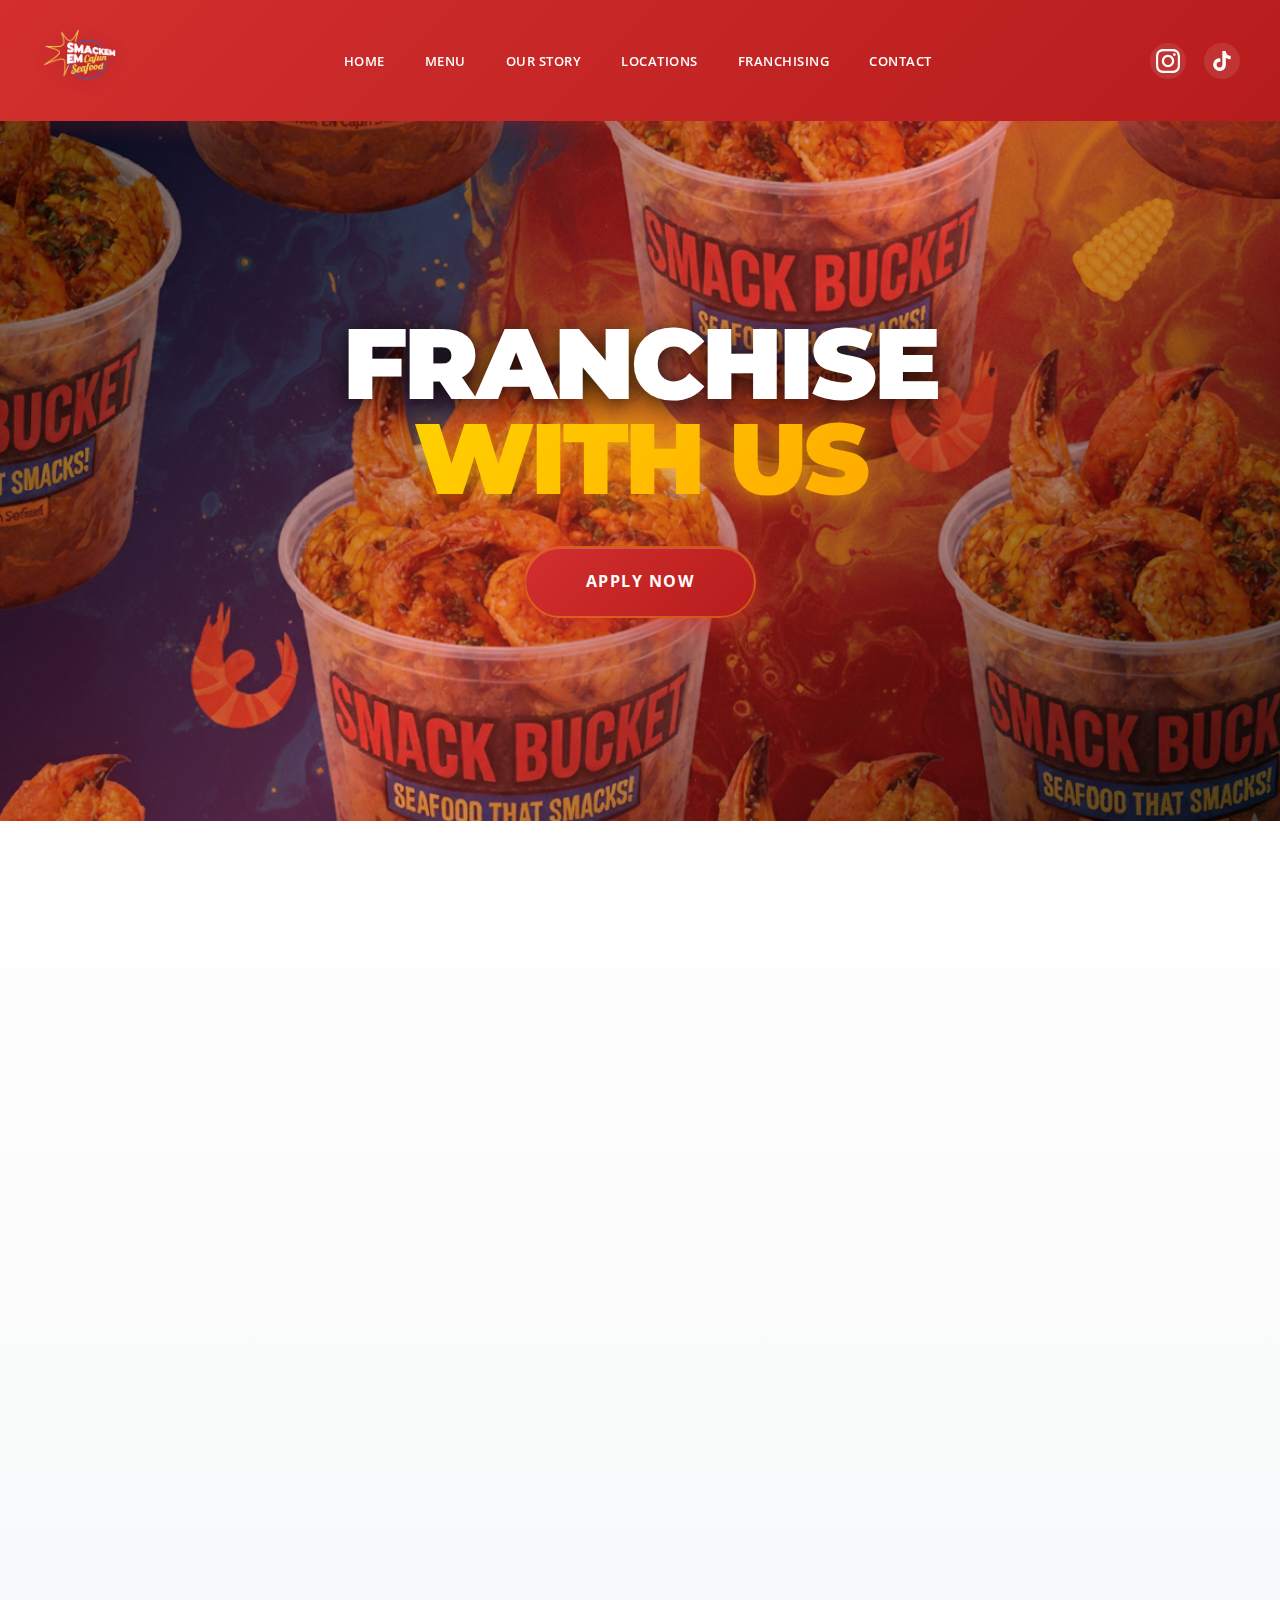
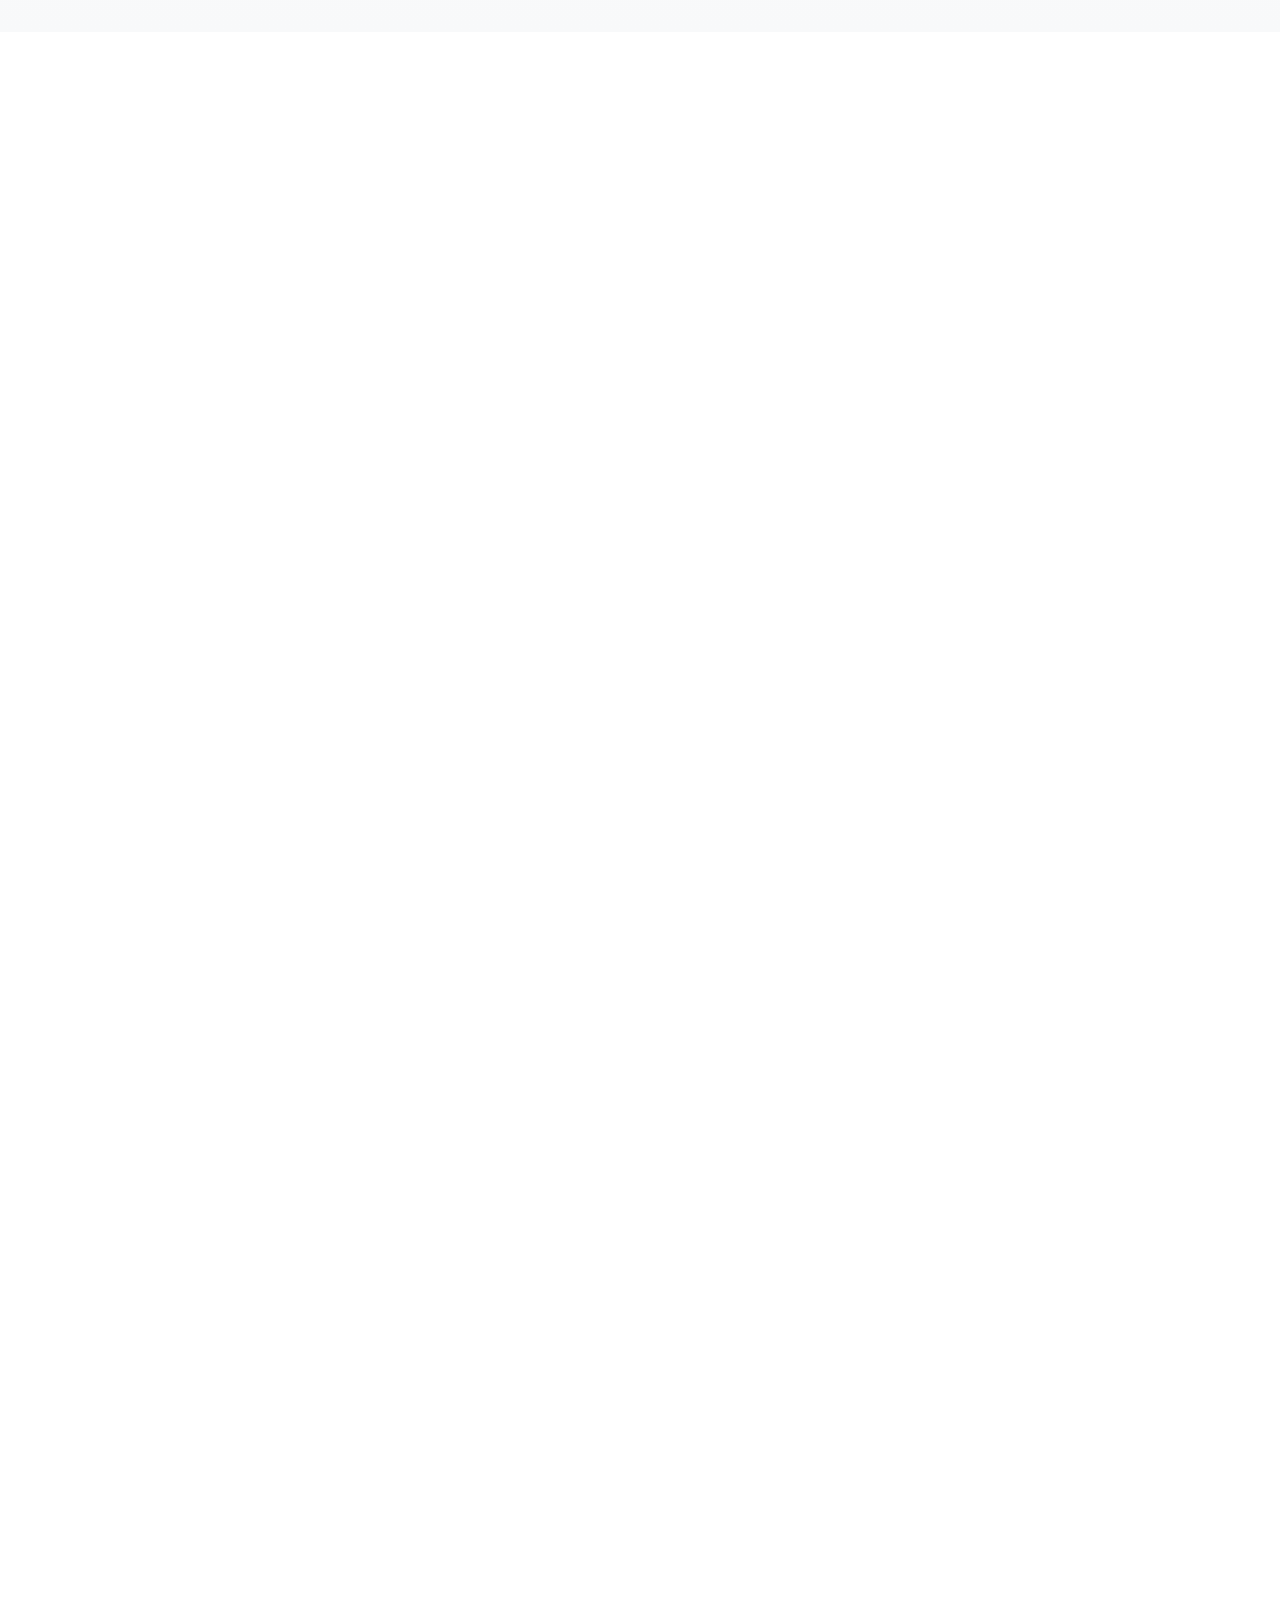
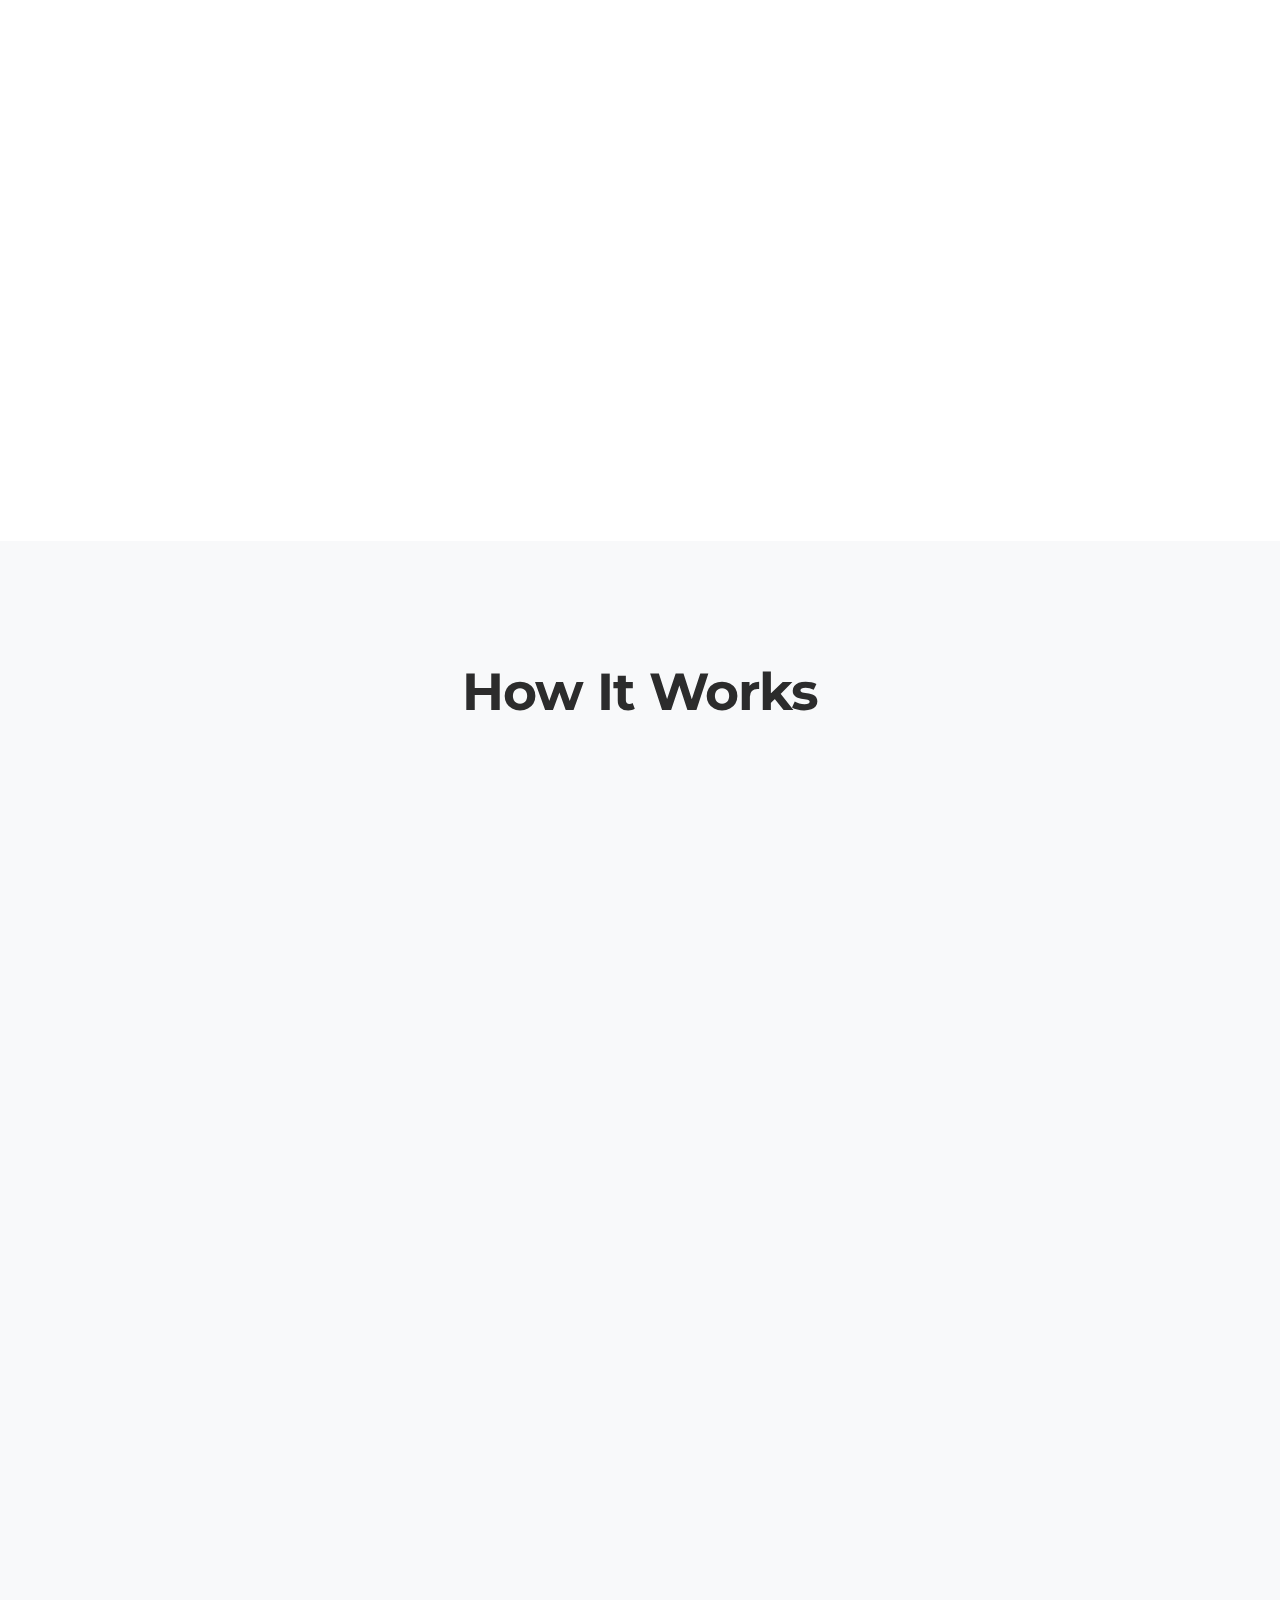
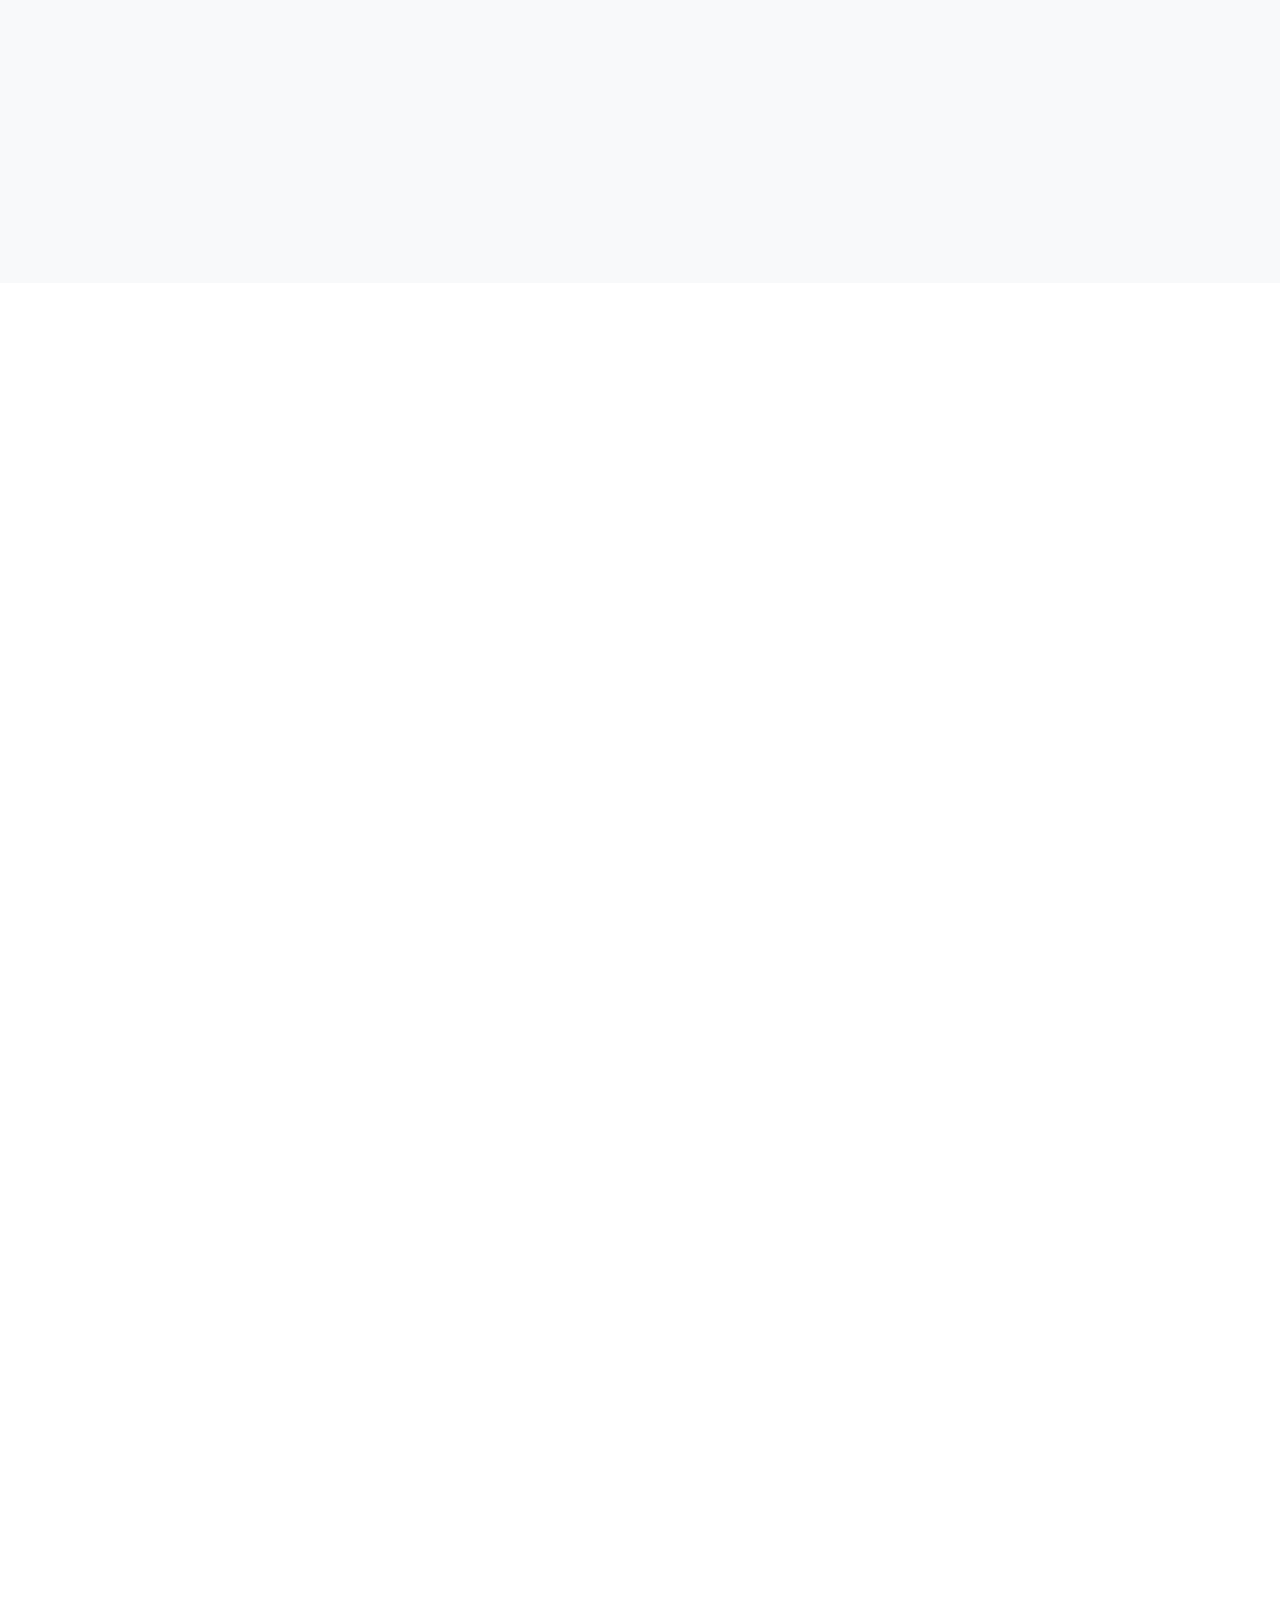
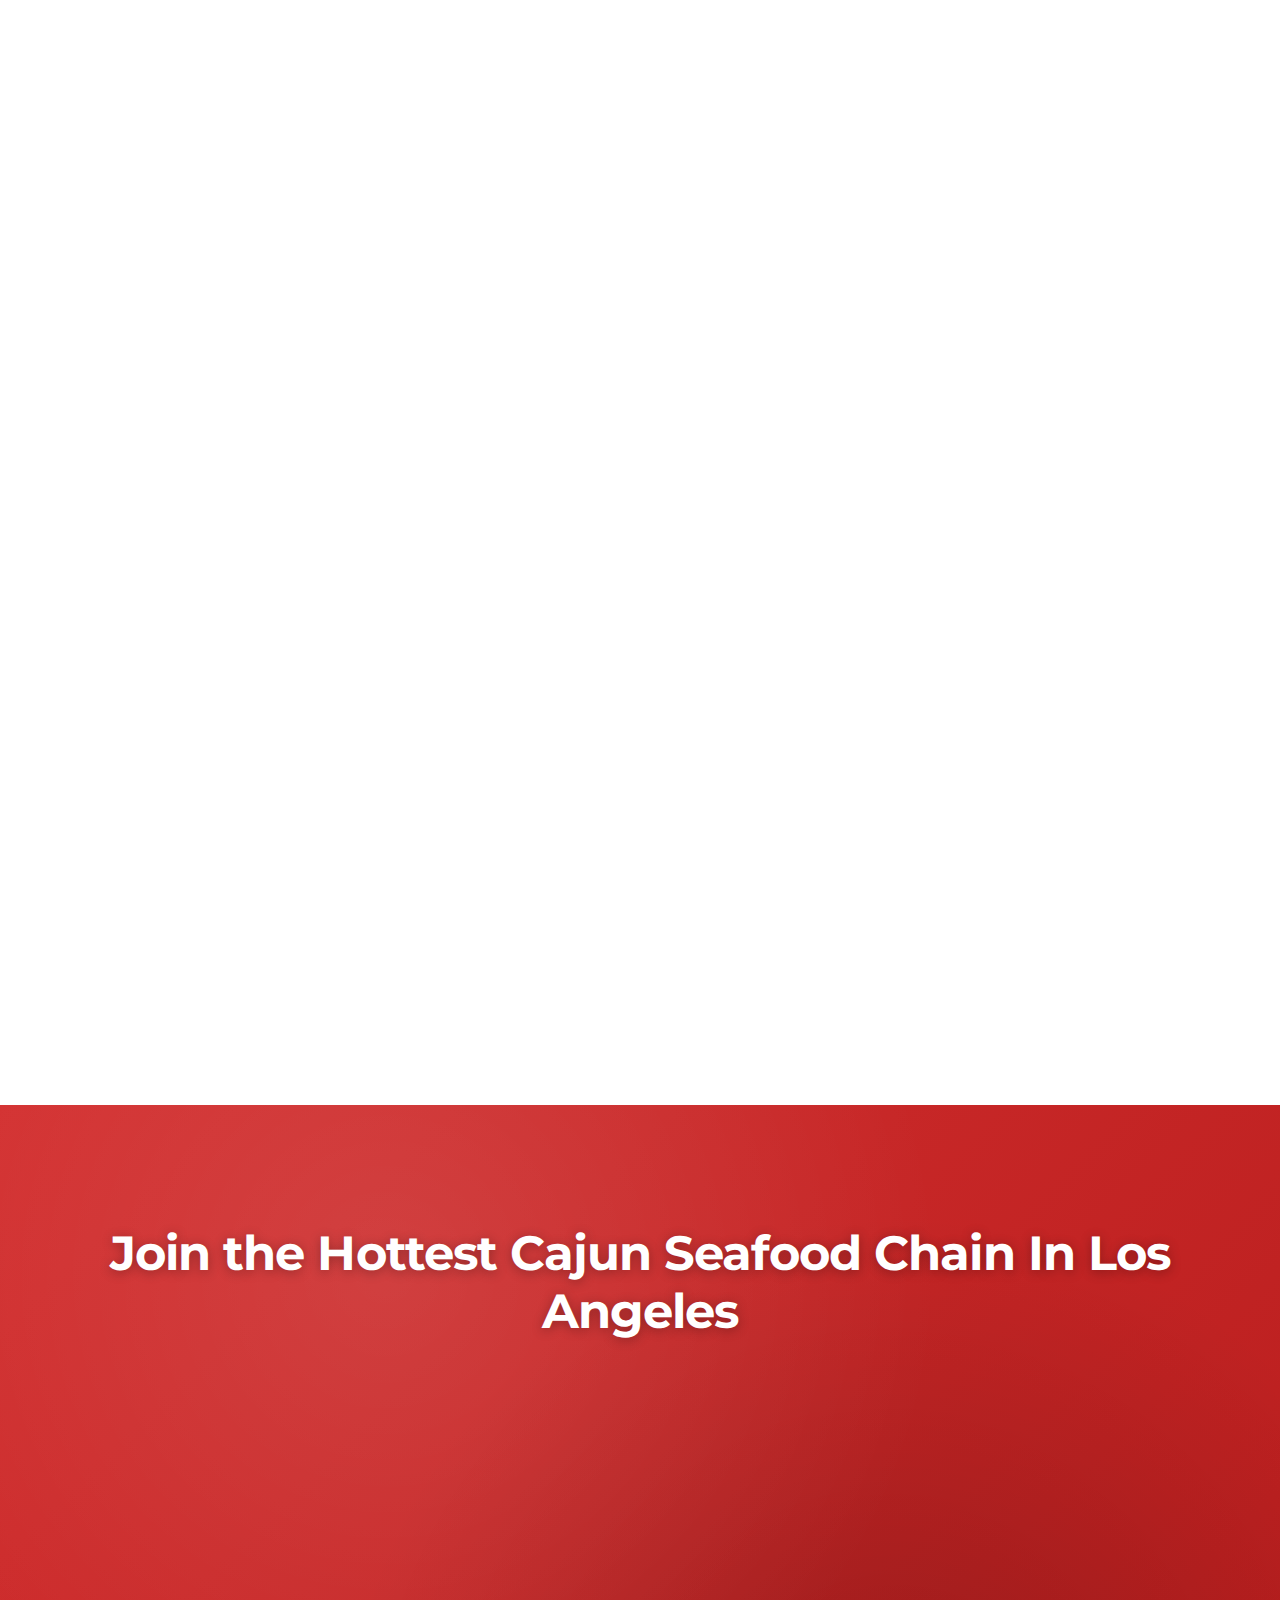
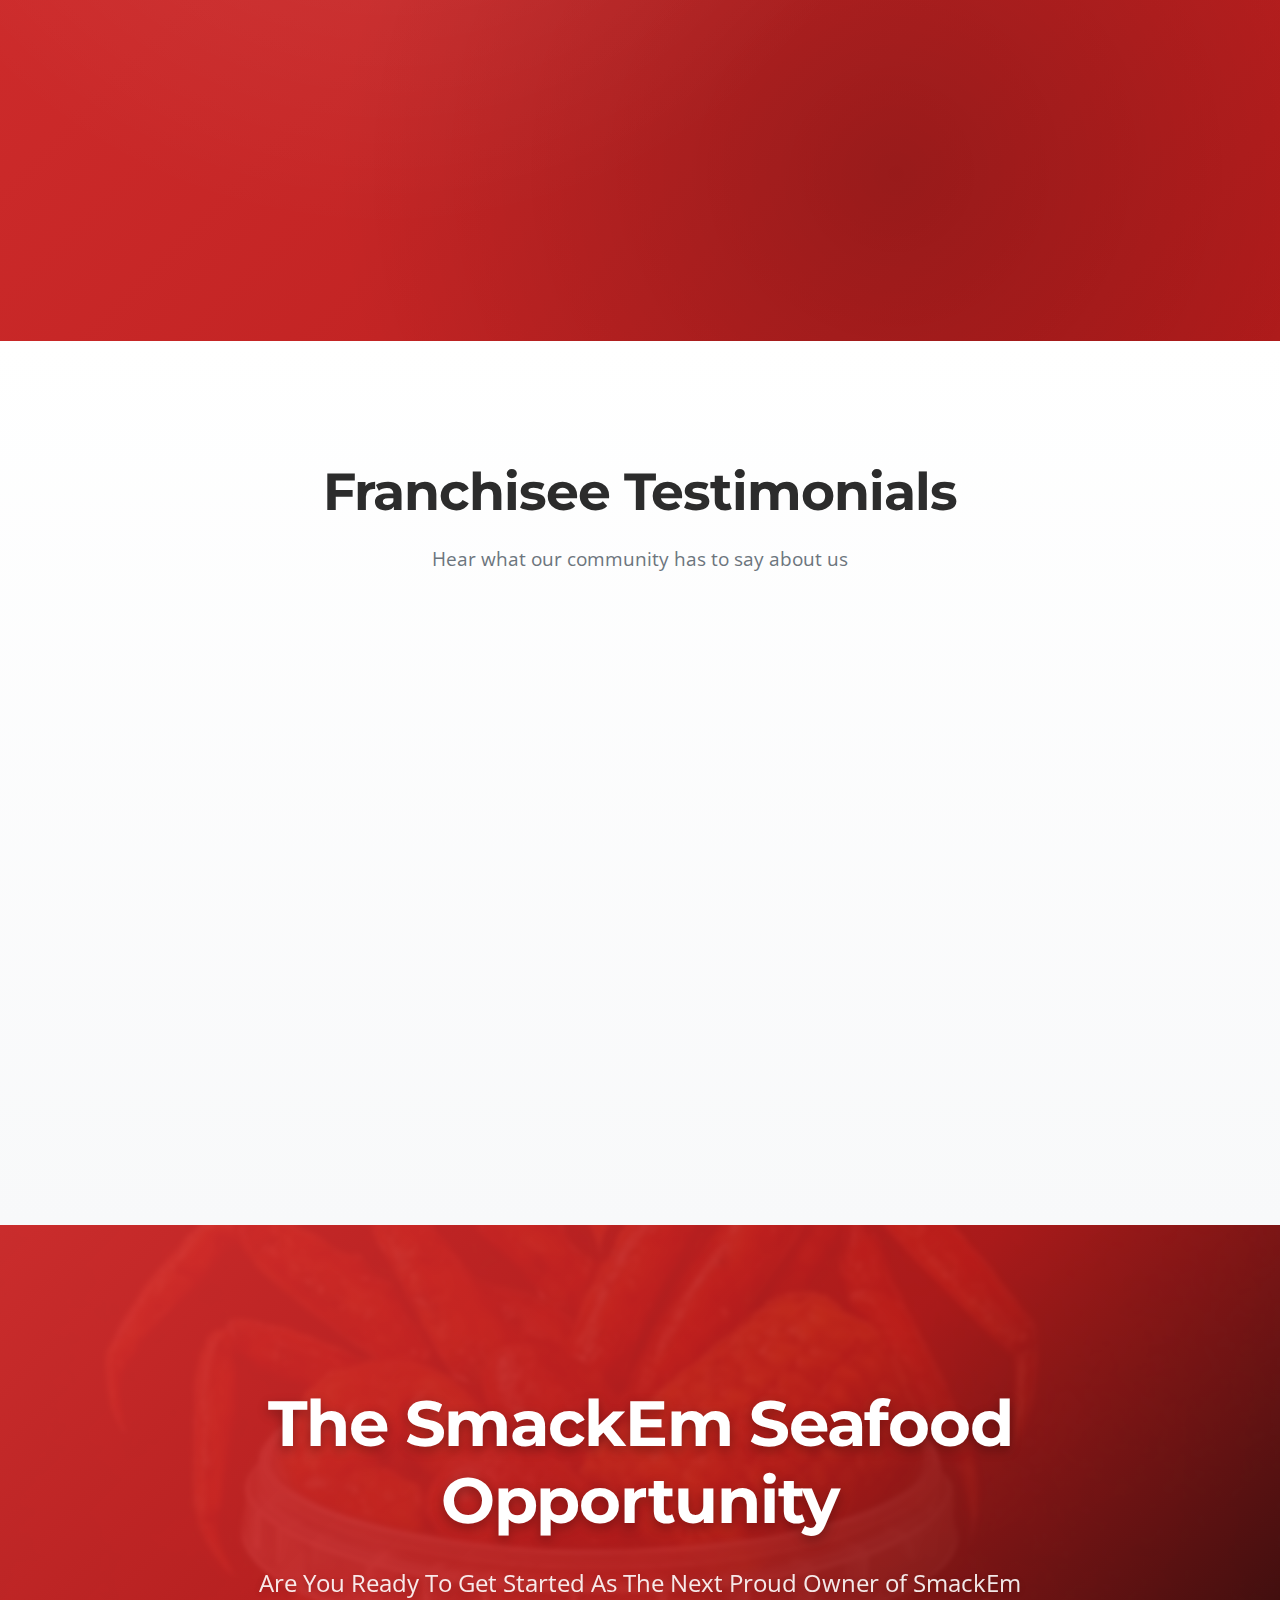
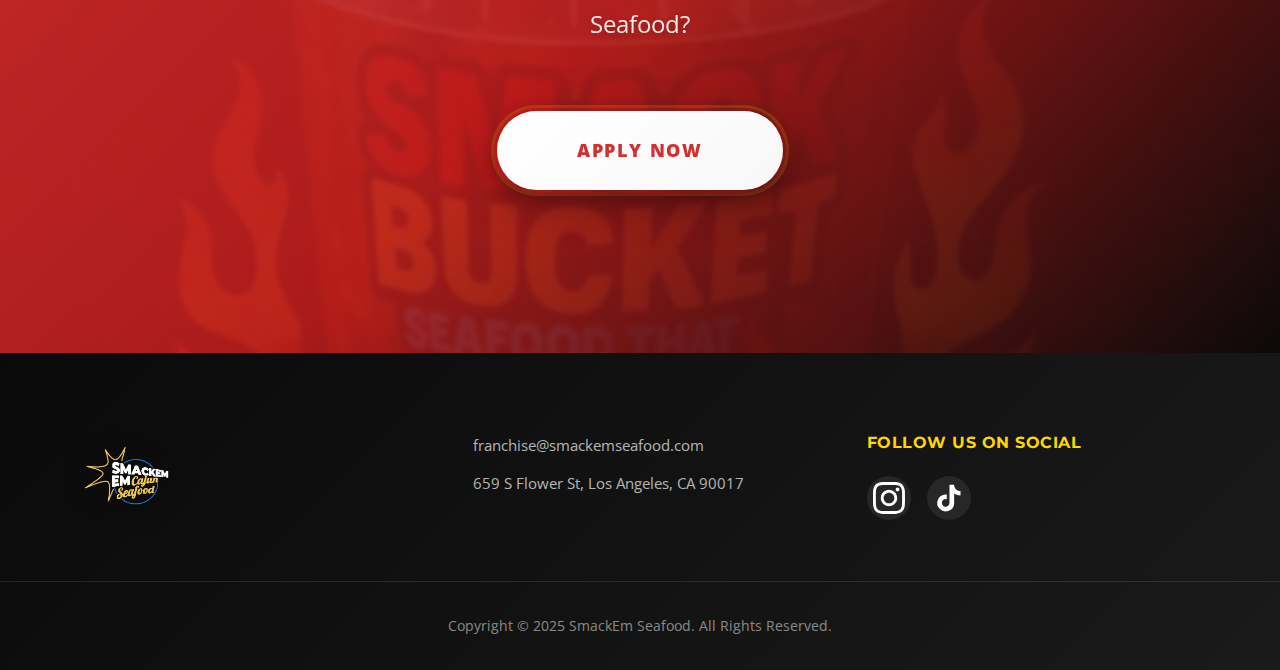
<file: index.html>
<!DOCTYPE html>
<html lang="en">
<head>
    <meta charset="UTF-8">
    <meta name="viewport" content="width=device-width, initial-scale=1.0">
    <title>SmackEm Seafood Franchise Opportunities</title>
    <link rel="stylesheet" href="styles.css">
    <link href="https://fonts.googleapis.com/css2?family=Montserrat:wght@300;400;600;700;800&family=Open+Sans:wght@300;400;600;700&display=swap" rel="stylesheet">
</head>
<body>
    <!-- Navigation -->
    <nav class="main-nav">
        <div class="nav-container">
            <div class="logo">
                <img src="smackemlogo.png" alt="SmackEm Seafood Logo" class="logo-img">
            </div>
            <button class="mobile-menu-toggle" aria-label="Toggle Menu">
                <span class="hamburger-line"></span>
                <span class="hamburger-line"></span>
                <span class="hamburger-line"></span>
            </button>
            <ul class="nav-menu">
                <li><a href="#home" target="_blank">Home</a></li>
                <li><a href="https://www.toasttab.com/local/order/smack-em-seafood" target="_blank">Menu</a></li>
                <li><a href="#story" target="_blank">Our Story</a></li>
                <li><a href="#locations" target="_blank">Locations</a></li>
                <li><a href="#franchising" target="_blank">Franchising</a></li>
                <li><a href="#contact" target="_blank">Contact</a></li>
            </ul>
            <div class="social-icons">
                <a href="https://www.instagram.com/smackemseafood/" target="_blank">
                    <svg width="24" height="24" viewBox="0 0 24 24" fill="currentColor">
                        <path d="M12 2.163c3.204 0 3.584.012 4.85.07 3.252.148 4.771 1.691 4.919 4.919.058 1.265.069 1.645.069 4.849 0 3.205-.012 3.584-.069 4.849-.149 3.225-1.664 4.771-4.919 4.919-1.266.058-1.644.07-4.85.07-3.204 0-3.584-.012-4.849-.07-3.26-.149-4.771-1.699-4.919-4.92-.058-1.265-.07-1.644-.07-4.849 0-3.204.013-3.583.07-4.849.149-3.227 1.664-4.771 4.919-4.919 1.266-.057 1.645-.069 4.849-.069zm0-2.163c-3.259 0-3.667.014-4.947.072-4.358.2-6.78 2.618-6.98 6.98-.059 1.281-.073 1.689-.073 4.948 0 3.259.014 3.668.072 4.948.2 4.358 2.618 6.78 6.98 6.98 1.281.058 1.689.072 4.948.072 3.259 0 3.668-.014 4.948-.072 4.354-.2 6.782-2.618 6.979-6.98.059-1.28.073-1.689.073-4.948 0-3.259-.014-3.667-.072-4.947-.196-4.354-2.617-6.78-6.979-6.98-1.281-.059-1.69-.073-4.949-.073zm0 5.838c-3.403 0-6.162 2.759-6.162 6.162s2.759 6.163 6.162 6.163 6.162-2.759 6.162-6.163c0-3.403-2.759-6.162-6.162-6.162zm0 10.162c-2.209 0-4-1.79-4-4 0-2.209 1.791-4 4-4s4 1.791 4 4c0 2.21-1.791 4-4 4zm6.406-11.845c-.796 0-1.441.645-1.441 1.44s.645 1.44 1.441 1.44c.795 0 1.439-.645 1.439-1.44s-.644-1.44-1.439-1.44z"/>
                    </svg>
                </a>
                <a href="https://www.tiktok.com/discover/smackem-seafood" target="_blank">
                    <svg width="24" height="24" viewBox="0 0 24 24" fill="currentColor">
                        <path d="M19.59 6.69a4.83 4.83 0 0 1-3.77-4.25V2h-3.45v13.67a2.89 2.89 0 0 1-5.2 1.74 2.89 2.89 0 0 1 2.31-4.64 2.93 2.93 0 0 1 .88.13V9.4a6.84 6.84 0 0 0-1-.05A6.33 6.33 0 0 0 5 20.1a6.34 6.34 0 0 0 10.86-4.43v-7a8.16 8.16 0 0 0 4.77 1.52v-3.4a4.85 4.85 0 0 1-1-.1z"/>
                    </svg>
                </a>
            </div>
        </div>
    </nav>

    <!-- Hero Section -->
    <section class="hero">
        <div class="hero-overlay"></div>
        <div class="hero-content">
            <h1 class="hero-title">
                <span class="franchise-text">FRANCHISE</span>
                <span class="with-us-text">WITH US</span>
            </h1>
            <a href="application.html" class="cta-button">APPLY NOW</a>
        </div>
    </section>

    <!-- Fastest Growing Section -->
    <section class="fastest-growing">
        <div class="container">
            <div class="fastest-growing-card">
                <h3 class="section-subtitle"><strong>Explosive</strong> Growth</h3>
                <p>The Cajun seafood industry is experiencing unprecedented growth, with consumers seeking authentic, flavorful dining experiences. SmackEm Seafood has positioned itself at the forefront of this movement, bringing the bold flavors of Louisiana to Downtown Los Angeles and beyond.</p>
                <a href="application.html" class="read-more">Learn More</a>
            </div>
            <div class="franchise-opportunities">
                <h2 class="main-title">
                    <svg class="title-icon" viewBox="0 0 100 100">
                        <circle cx="50" cy="50" r="45" fill="#D32F2F"/>
                    </svg>
                    Franchising Opportunities
                </h2>
                <div class="divider"></div>
                <img src="media/images/IMG_4850.jpg" alt="SmackEm Smack Bucket" class="product-feature-image" loading="lazy">
            </div>
        </div>
    </section>

    <!-- The SmackEm Experience Section -->
    <section class="experience-section">
        <div class="experience-content">
            <div class="experience-image-container">
                <img src="media/images/IMG_5681.jpg" alt="SmackEm Seafood Storefront Experience" class="experience-image" loading="lazy">
                <div class="experience-overlay"></div>
            </div>
            <div class="experience-text">
                <h2>The SmackEm Experience</h2>
                <h3>Instagram-Worthy. Unforgettable. Profitable.</h3>
                <p>Our unique swing seating and vibrant branding create an experience customers can't wait to share on social media. This isn't just a restaurant—it's a destination that drives organic marketing and repeat customers.</p>
                <ul class="experience-highlights">
                    <li>
                        <span class="highlight-icon">📸</span>
                        <div>
                            <strong>Social Media Magnet</strong>
                            <p>Swing seating and giant Smack Bucket displays create shareable moments</p>
                        </div>
                    </li>
                    <li>
                        <span class="highlight-icon">🎨</span>
                        <div>
                            <strong>Bold Brand Identity</strong>
                            <p>Eye-catching yellow, blue, and red color scheme stands out</p>
                        </div>
                    </li>
                    <li>
                        <span class="highlight-icon">🌟</span>
                        <div>
                            <strong>Memorable Atmosphere</strong>
                            <p>Fun, energetic vibe keeps customers coming back</p>
                        </div>
                    </li>
                </ul>
            </div>
        </div>
    </section>

    <!-- Own SmackEm Section -->
    <section class="own-franchise">
        <div class="own-franchise-grid">
            <div class="own-franchise-content">
                <h2>Own SmackEm Seafood!</h2>
                <p>SmackEm Seafood offers an experience that simply cannot be found anywhere else. Including a menu filled with authentic Cajun flavors and our signature Smack Sauce, along with a proven operating model, the SmackEm Seafood experience is unlike any other – whether you are a franchisee or a customer.</p>
                <div class="franchise-benefits">
                    <div class="benefit-item">
                        <span class="benefit-icon">🦞</span>
                        <span>Signature Smack Sauce Recipe</span>
                    </div>
                    <div class="benefit-item">
                        <span class="benefit-icon">📋</span>
                        <span>Proven Operating Model</span>
                    </div>
                    <div class="benefit-item">
                        <span class="benefit-icon">🎯</span>
                        <span>Comprehensive Training Program</span>
                    </div>
                    <div class="benefit-item">
                        <span class="benefit-icon">💼</span>
                        <span>Ongoing Support & Marketing</span>
                    </div>
                </div>
                <a href="application.html" class="cta-button">Apply Now</a>
            </div>
            <div class="own-franchise-image">
                <img src="media/images/IMG_0607.jpg" alt="SmackEm Smack Bucket Experience" loading="lazy">
                <div class="image-accent"></div>
            </div>
        </div>
    </section>

    <!-- How It Works -->
    <section class="how-it-works">
        <div class="container">
            <h2>How It Works</h2>
            <div class="steps-grid">
                <div class="step-card">
                    <div class="step-icon">1</div>
                    <h3><strong>Pre-Qualification</strong></h3>
                    <p>Submit an inquiry to learn about our current franchise opportunities. A member of our franchise development team will contact you to provide an overview of what's involved in becoming a franchise partner. Once you receive and acknowledge our Franchise Disclosure Document (FDD), the next step will be to submit a franchise application with any other principals and operating partners.</p>
                </div>
                <div class="step-card">
                    <div class="step-icon">2</div>
                    <h3><strong>Initial Meeting</strong></h3>
                    <p>At this point, we'll complete an FDD review and provide you with business planning tools. You'll then visit our franchise outlets and discuss your interest and speak with existing franchise partners. Once you've completed the financial verification and franchise application, you'll attend Discovery Day at our Downtown Los Angeles location where you'll meet our team.</p>
                </div>
                <div class="step-card">
                    <div class="step-icon">3</div>
                    <h3><strong>Join SmackEm</strong></h3>
                    <p>You'll now provide your business entity information for ownership which includes reviewing and completing the Development and Franchise Agreements. Once you sign these documents via DocuSign and pay the associated fees, you will be the proud owner of SmackEm Seafood!</p>
                </div>
                <div class="step-card">
                    <div class="step-icon">4</div>
                    <h3><strong>Finalization</strong></h3>
                    <p>Congratulations! Once you've completed each step of our process, you'll officially be a part of SmackEm Seafood. You'll immediately start our official onboarding process to join our rapidly growing franchisee community while we kick off your step-by-step process to launch your first franchise location.</p>
                </div>
            </div>
        </div>
    </section>

    <!-- Proven Location Design Section -->
    <section class="location-design">
        <div class="location-design-container">
            <div class="location-design-image">
                <img src="media/images/IMG_4781.jpg" alt="SmackEm Seafood Restaurant Interior Design" loading="lazy">
                <div class="design-badge">
                    <span class="badge-icon">✓</span>
                    <span class="badge-text">Turnkey Design</span>
                </div>
            </div>
            <div class="location-design-content">
                <h2>Proven Location Design</h2>
                <h3>A Brand Identity That <span class="highlight-text">Smacks</span></h3>
                <p>Every SmackEm Seafood location features our signature vibrant design that creates an unforgettable atmosphere. We provide complete design specifications, ensuring your franchise captures the energy and excitement that makes SmackEm a destination.</p>
                <div class="design-features">
                    <div class="design-feature">
                        <div class="feature-number">01</div>
                        <div class="feature-content">
                            <h4>Bold Visual Identity</h4>
                            <p>Eye-catching yellow, blue, and red color palette with custom murals and branding</p>
                        </div>
                    </div>
                    <div class="design-feature">
                        <div class="feature-number">02</div>
                        <div class="feature-content">
                            <h4>Complete Specifications</h4>
                            <p>Detailed layout plans, equipment lists, and design guidelines for seamless setup</p>
                        </div>
                    </div>
                    <div class="design-feature">
                        <div class="feature-number">03</div>
                        <div class="feature-content">
                            <h4>Optimized Operations</h4>
                            <p>Kitchen and dining layouts designed for efficiency and maximum customer satisfaction</p>
                        </div>
                    </div>
                </div>
            </div>
        </div>
    </section>

    <!-- What We're Looking For -->
    <section class="looking-for">
        <div class="container">
            <h2>What We're Looking For</h2>
            <div class="looking-for-content">
                <p>At SmackEm Seafood, we believe that our franchise partners should be passionate about authentic Cajun cuisine and committed to delivering exceptional customer experiences.</p>
                <p>Multi-unit food service operation experience is preferred, but not necessary.</p>
                <p>SmackEm Seafood is neither a part time gig nor is it a side hustle. We expect full-time effort, seven days a week. We keep extended hours from 12 PM to 9 PM daily for those customers seeking bold, flavorful seafood. If seven days a week and extended hours aren't your thing, this might not be right for you.</p>
                <p><strong>"Here's what we look for when selecting SmackEm Seafood franchise partners:"</strong></p>
                <ul class="qualities-list">
                    <li><span class="check-icon">✓</span> Customer Service Skills</li>
                    <li><span class="check-icon">✓</span> Great Communicators</li>
                    <li><span class="check-icon">✓</span> Self-Assured</li>
                    <li><span class="check-icon">✓</span> Organized</li>
                    <li><span class="check-icon">✓</span> Motivated</li>
                    <li><span class="check-icon">✓</span> Optimistic/Positive People</li>
                    <li><span class="check-icon">✓</span> Community Minded</li>
                    <li><span class="check-icon">✓</span> Coachable</li>
                    <li><span class="check-icon">✓</span> Team Players</li>
                    <li><span class="check-icon">✓</span> Entrepreneurial Spirit</li>
                </ul>
                <a href="application.html" class="cta-button">Apply Now</a>
            </div>
        </div>
    </section>

    <!-- Instagram Feed Section -->
    <section class="stats instagram-section">
        <div class="container">
            <h2>Join the Hottest Cajun Seafood Chain In Los Angeles</h2>
            <div class="instagram-feed-container">
                <!-- Elfsight Instagram Feed Widget -->
                <div class="elfsight-app-e155873b-de10-426c-88b9-9e1188d834cc" data-elfsight-app-lazy></div>
            </div>
            <!-- Fallback: If JavaScript is disabled -->
            <noscript>
                <div class="instagram-fallback">
                    <a href="https://www.instagram.com/smackemseafood/" target="_blank" class="instagram-cta-button">
                        <svg width="32" height="32" viewBox="0 0 24 24" fill="currentColor">
                            <path d="M12 2.163c3.204 0 3.584.012 4.85.07 3.252.148 4.771 1.691 4.919 4.919.058 1.265.069 1.645.069 4.849 0 3.205-.012 3.584-.069 4.849-.149 3.225-1.664 4.771-4.919 4.919-1.266.058-1.644.07-4.85.07-3.204 0-3.584-.012-4.849-.07-3.26-.149-4.771-1.699-4.919-4.92-.058-1.265-.07-1.644-.07-4.849 0-3.204.013-3.583.07-4.849.149-3.227 1.664-4.771 4.919-4.919 1.266-.057 1.645-.069 4.849-.069zm0-2.163c-3.259 0-3.667.014-4.947.072-4.358.2-6.78 2.618-6.98 6.98-.059 1.281-.073 1.689-.073 4.948 0 3.259.014 3.668.072 4.948.2 4.358 2.618 6.78 6.98 6.98 1.281.058 1.689.072 4.948.072 3.259 0 3.668-.014 4.948-.072 4.354-.2 6.782-2.618 6.979-6.98.059-1.28.073-1.689.073-4.948 0-3.259-.014-3.667-.072-4.947-.196-4.354-2.617-6.78-6.979-6.98-1.281-.059-1.69-.073-4.949-.073zm0 5.838c-3.403 0-6.162 2.759-6.162 6.162s2.759 6.163 6.162 6.163 6.162-2.759 6.162-6.163c0-3.403-2.759-6.162-6.162-6.162zm0 10.162c-2.209 0-4-1.79-4-4 0-2.209 1.791-4 4-4s4 1.791 4 4c0 2.21-1.791 4-4 4zm6.406-11.845c-.796 0-1.441.645-1.441 1.44s.645 1.44 1.441 1.44c.795 0 1.439-.645 1.439-1.44s-.644-1.44-1.439-1.44z"/>
                        </svg>
                        View Our Latest Posts on Instagram
                    </a>
                </div>
            </noscript>
        </div>
    </section>

    <!-- Testimonials -->
    <section class="testimonials">
        <div class="container">
            <h2>Franchisee Testimonials</h2>
            <p class="testimonials-subtitle">Hear what our community has to say about us</p>
            <div class="testimonial-card">
                <p class="testimonial-text">"From the first day that I walked into SmackEm Seafood as a customer I was hooked. The flavors, the atmosphere, the energy - everything about it screamed success. The signature Smack Sauce alone is worth the investment! I immediately knew I wanted to be part of this growing brand. The team has been incredibly supportive throughout the entire process, and I'm excited to bring these authentic Cajun flavors to my community!"</p>
                <div class="testimonial-author">
                    <div class="author-placeholder"></div>
                    <div class="author-info">
                        <div class="author-name">Jordan Martinez</div>
                        <div class="author-location">SmackEm Seafood, Future Franchise Owner</div>
                    </div>
                </div>
            </div>
        </div>
    </section>

    <!-- Final CTA -->
    <section class="final-cta">
        <div class="final-cta-background">
            <img src="media/images/IMG_4850.jpg" alt="SmackEm Smack Bucket" class="cta-bg-image" loading="lazy">
            <div class="cta-overlay"></div>
        </div>
        <div class="container">
            <h1>The SmackEm Seafood Opportunity</h1>
            <p>Are You Ready To Get Started As The Next Proud Owner of SmackEm Seafood?</p>
            <div class="cta-wrapper">
                <a href="application.html" class="cta-button-large">Apply Now</a>
            </div>
        </div>
    </section>

    <!-- Footer -->
    <footer class="footer">
        <div class="container">
            <div class="footer-logo">
                <img src="smackemlogo.png" alt="SmackEm Seafood Logo" class="logo-img">
            </div>
            <div class="footer-contact">
                <p>franchise@smackemseafood.com</p>
                <p>659 S Flower St, Los Angeles, CA 90017</p>
            </div>
            <div class="footer-social">
                <h4>FOLLOW US ON SOCIAL</h4>
                <div class="social-links">
                    <a href="https://www.instagram.com/smackemseafood/" target="_blank">
                        <svg width="32" height="32" viewBox="0 0 24 24" fill="currentColor">
                            <path d="M12 2.163c3.204 0 3.584.012 4.85.07 3.252.148 4.771 1.691 4.919 4.919.058 1.265.069 1.645.069 4.849 0 3.205-.012 3.584-.069 4.849-.149 3.225-1.664 4.771-4.919 4.919-1.266.058-1.644.07-4.85.07-3.204 0-3.584-.012-4.849-.07-3.26-.149-4.771-1.699-4.919-4.92-.058-1.265-.07-1.644-.07-4.849 0-3.204.013-3.583.07-4.849.149-3.227 1.664-4.771 4.919-4.919 1.266-.057 1.645-.069 4.849-.069zm0-2.163c-3.259 0-3.667.014-4.947.072-4.358.2-6.78 2.618-6.98 6.98-.059 1.281-.073 1.689-.073 4.948 0 3.259.014 3.668.072 4.948.2 4.358 2.618 6.78 6.98 6.98 1.281.058 1.689.072 4.948.072 3.259 0 3.668-.014 4.948-.072 4.354-.2 6.782-2.618 6.979-6.98.059-1.28.073-1.689.073-4.948 0-3.259-.014-3.667-.072-4.947-.196-4.354-2.617-6.78-6.979-6.98-1.281-.059-1.69-.073-4.949-.073zm0 5.838c-3.403 0-6.162 2.759-6.162 6.162s2.759 6.163 6.162 6.163 6.162-2.759 6.162-6.163c0-3.403-2.759-6.162-6.162-6.162zm0 10.162c-2.209 0-4-1.79-4-4 0-2.209 1.791-4 4-4s4 1.791 4 4c0 2.21-1.791 4-4 4zm6.406-11.845c-.796 0-1.441.645-1.441 1.44s.645 1.44 1.441 1.44c.795 0 1.439-.645 1.439-1.44s-.644-1.44-1.439-1.44z"/>
                        </svg>
                    </a>
                    <a href="https://www.tiktok.com/discover/smackem-seafood" target="_blank">
                        <svg width="32" height="32" viewBox="0 0 24 24" fill="currentColor">
                            <path d="M19.59 6.69a4.83 4.83 0 0 1-3.77-4.25V2h-3.45v13.67a2.89 2.89 0 0 1-5.2 1.74 2.89 2.89 0 0 1 2.31-4.64 2.93 2.93 0 0 1 .88.13V9.4a6.84 6.84 0 0 0-1-.05A6.33 6.33 0 0 0 5 20.1a6.34 6.34 0 0 0 10.86-4.43v-7a8.16 8.16 0 0 0 4.77 1.52v-3.4a4.85 4.85 0 0 1-1-.1z"/>
                        </svg>
                    </a>
                </div>
            </div>
        </div>
        <div class="footer-bottom">
            <p>Copyright © 2025 SmackEm Seafood. All Rights Reserved.</p>
        </div>
    </footer>

    <!-- Mobile Sticky CTA Bar -->
    <div class="mobile-sticky-cta">
        <a href="application.html" class="mobile-cta-button">
            <span class="mobile-cta-icon">🦞</span>
            <span class="mobile-cta-text">Apply Now</span>
        </a>
    </div>

    <!-- Elfsight Instagram Feed Script -->
    <script src="https://static.elfsight.com/platform/platform.js" async></script>

    <script src="script.js"></script>
</body>
</html>
</file>
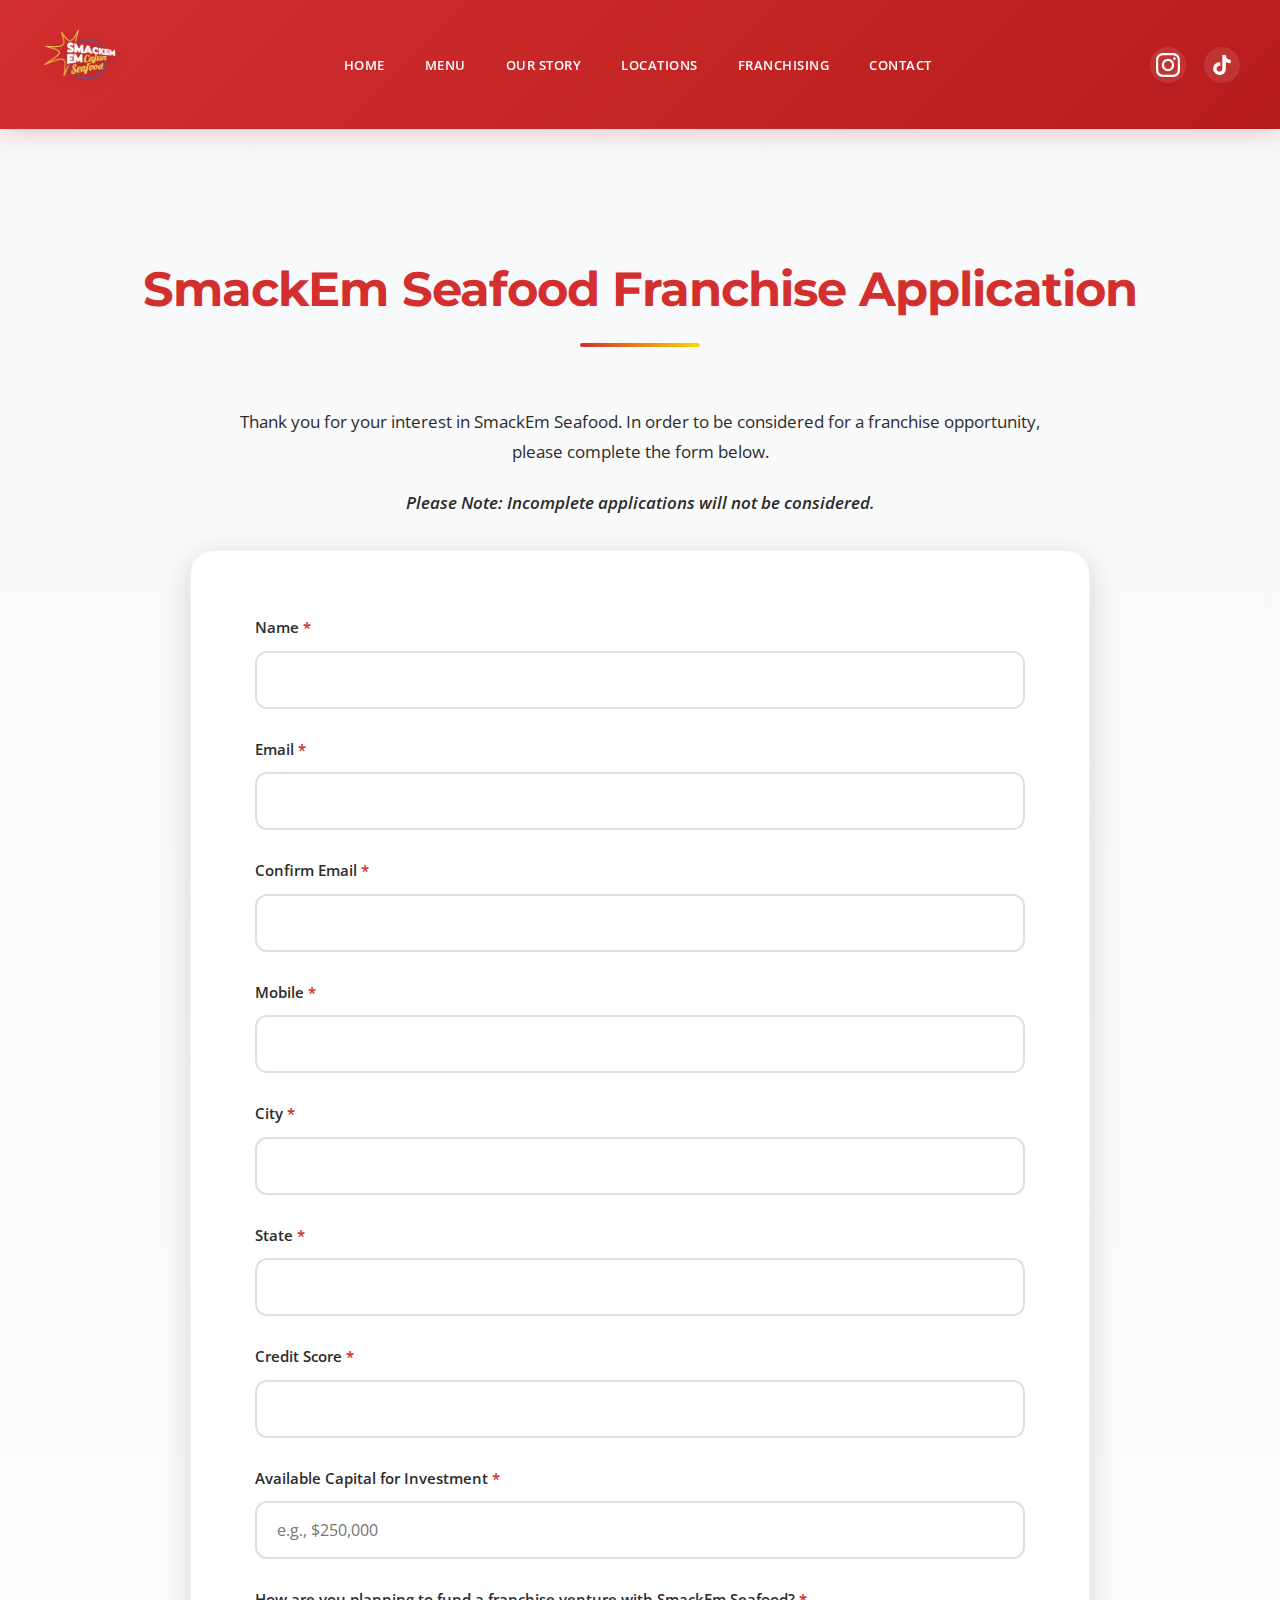
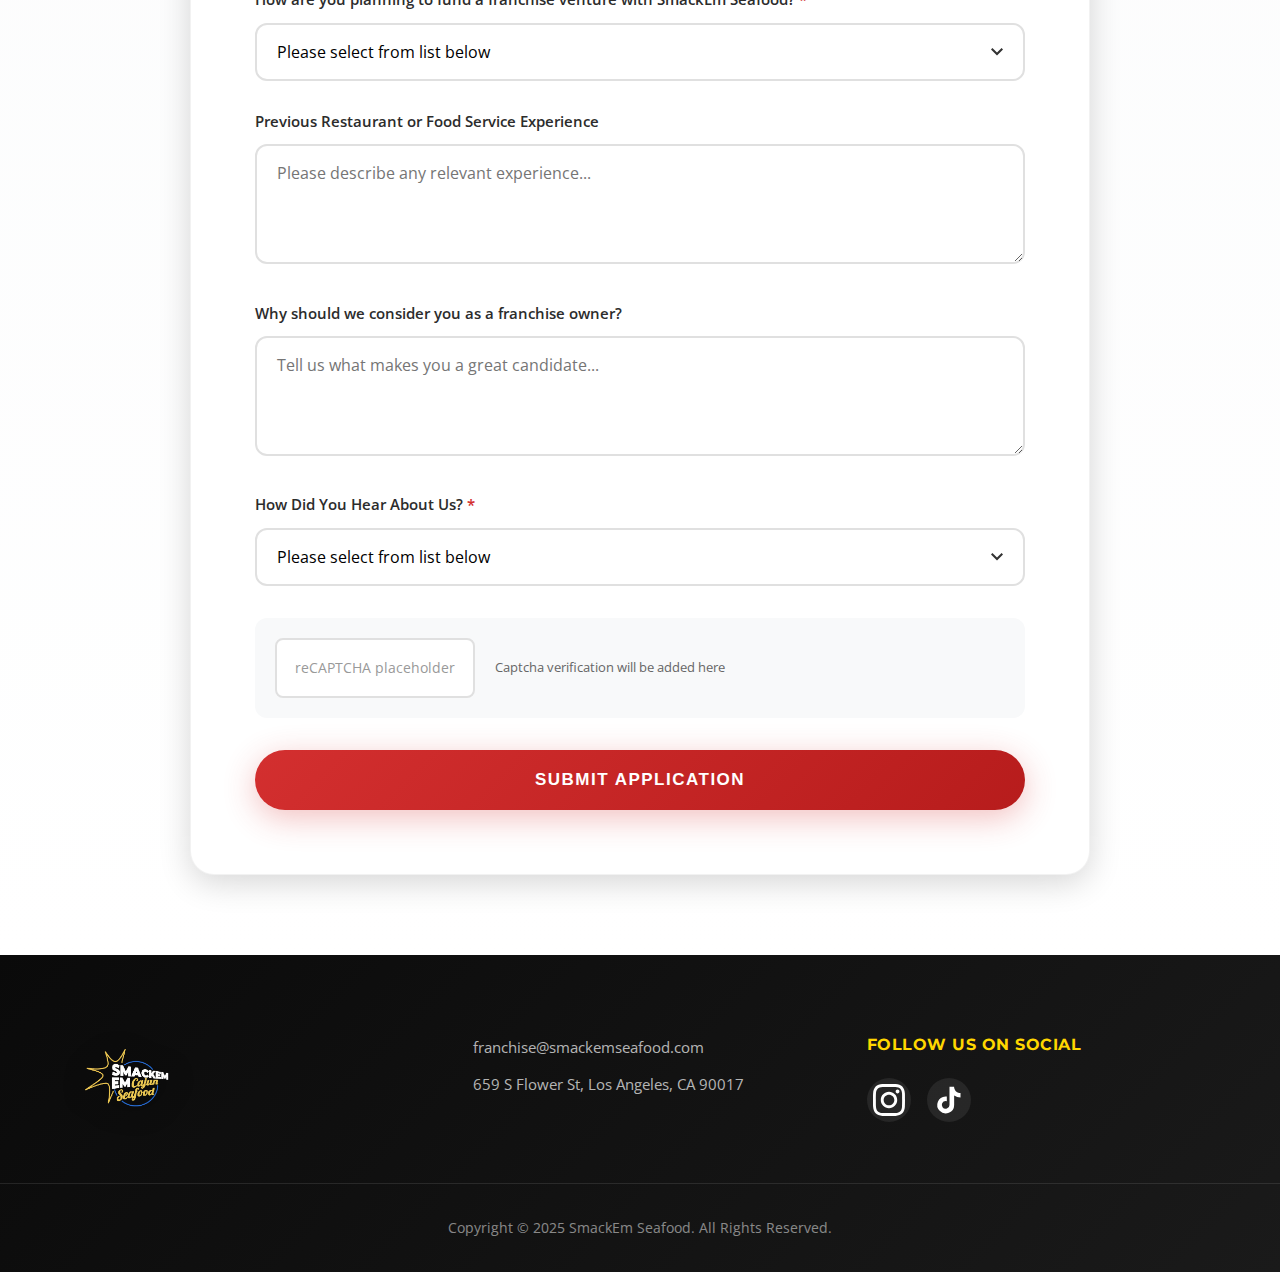
<file: application.html>
<!DOCTYPE html>
<html lang="en">
<head>
    <meta charset="UTF-8">
    <meta name="viewport" content="width=device-width, initial-scale=1.0">
    <title>SmackEm Seafood Franchise Application</title>
    <link rel="stylesheet" href="styles.css">
    <link href="https://fonts.googleapis.com/css2?family=Montserrat:wght@300;400;600;700;800&family=Open+Sans:wght@300;400;600;700&display=swap" rel="stylesheet">
    <style>
        .application-page {
            min-height: 100vh;
            background: linear-gradient(180deg, var(--light-bg) 0%, #ffffff 100%);
            padding: 140px 0 80px;
        }

        .application-header {
            text-align: center;
            margin-bottom: 60px;
        }

        .application-header h1 {
            font-size: clamp(32px, 5vw, 48px);
            color: var(--primary-red);
            margin-bottom: 16px;
        }

        .application-header .divider {
            width: 120px;
            height: 4px;
            background: linear-gradient(90deg, var(--primary-red) 0%, var(--primary-gold) 100%);
            margin: 24px auto;
            border-radius: 2px;
        }

        .application-intro {
            max-width: 800px;
            margin: 0 auto 32px;
            text-align: center;
        }

        .application-intro p {
            font-size: 17px;
            line-height: 1.8;
            color: var(--text-dark);
            margin-bottom: 12px;
        }

        .required-note {
            font-style: italic;
            color: var(--primary-red);
            font-weight: 600;
            margin-top: 20px;
        }

        .application-container {
            max-width: 900px;
            margin: 0 auto;
            background: #ffffff;
            padding: 64px;
            border-radius: 24px;
            box-shadow: var(--shadow-lg);
            border: 1px solid rgba(0,0,0,0.05);
        }

        .form-field {
            margin-bottom: 28px;
        }

        .form-field label {
            display: block;
            margin-bottom: 10px;
            font-weight: 600;
            color: var(--text-dark);
            font-size: 15px;
        }

        .form-field label .required {
            color: var(--primary-red);
            margin-left: 4px;
        }

        .form-field input,
        .form-field textarea,
        .form-field select {
            width: 100%;
            padding: 16px 20px;
            border: 2px solid #e0e0e0;
            border-radius: 12px;
            font-size: 16px;
            font-family: 'Open Sans', sans-serif;
            transition: all 0.3s ease;
            background: #ffffff;
        }

        .form-field input:focus,
        .form-field textarea:focus,
        .form-field select:focus {
            outline: none;
            border-color: var(--primary-red);
            box-shadow: 0 0 0 4px rgba(211, 47, 47, 0.1);
        }

        .form-field textarea {
            resize: vertical;
            min-height: 120px;
        }

        .form-field select {
            cursor: pointer;
            appearance: none;
            background-image: url("data:image/svg+xml,%3Csvg xmlns='http://www.w3.org/2000/svg' width='12' height='8' viewBox='0 0 12 8'%3E%3Cpath fill='%23333' d='M1.41 0L6 4.59L10.59 0L12 1.41l-6 6l-6-6z'/%3E%3C/svg%3E");
            background-repeat: no-repeat;
            background-position: right 20px center;
            padding-right: 50px;
        }

        .captcha-field {
            margin: 32px 0;
            padding: 20px;
            background: var(--light-bg);
            border-radius: 12px;
            display: flex;
            align-items: center;
            gap: 20px;
        }

        .captcha-placeholder {
            width: 200px;
            height: 60px;
            background: #ffffff;
            border: 2px solid #e0e0e0;
            border-radius: 8px;
            display: flex;
            align-items: center;
            justify-content: center;
            color: #999;
            font-size: 14px;
        }

        .submit-button {
            width: 100%;
            padding: 20px;
            background: linear-gradient(135deg, var(--primary-red) 0%, var(--primary-red-dark) 100%);
            color: var(--text-light);
            border: none;
            border-radius: 60px;
            font-size: 17px;
            font-weight: 800;
            text-transform: uppercase;
            letter-spacing: 1.5px;
            cursor: pointer;
            transition: all 0.4s cubic-bezier(0.4, 0, 0.2, 1);
            box-shadow: 0 8px 32px rgba(211, 47, 47, 0.3);
        }

        .submit-button:hover {
            transform: translateY(-4px);
            box-shadow: 0 12px 48px rgba(211, 47, 47, 0.5);
        }

        @media (max-width: 768px) {
            .application-page {
                padding: 120px 0 60px;
            }

            .application-container {
                padding: 40px 32px;
            }

            .captcha-field {
                flex-direction: column;
            }
        }
    </style>
</head>
<body>
    <!-- Navigation -->
    <nav class="main-nav">
        <div class="nav-container">
            <div class="logo">
                <a href="index.html">
                    <img src="smackemlogo.png" alt="SmackEm Seafood Logo" class="logo-img">
                </a>
            </div>
            <ul class="nav-menu">
                <li><a href="index.html#home">Home</a></li>
                <li><a href="index.html#menu">Menu</a></li>
                <li><a href="index.html#story">Our Story</a></li>
                <li><a href="index.html#locations">Locations</a></li>
                <li><a href="index.html#franchising">Franchising</a></li>
                <li><a href="index.html#contact">Contact</a></li>
            </ul>
            <div class="social-icons">
                <a href="https://www.instagram.com/smackemseafood/" target="_blank">
                    <svg width="24" height="24" viewBox="0 0 24 24" fill="currentColor">
                        <path d="M12 2.163c3.204 0 3.584.012 4.85.07 3.252.148 4.771 1.691 4.919 4.919.058 1.265.069 1.645.069 4.849 0 3.205-.012 3.584-.069 4.849-.149 3.225-1.664 4.771-4.919 4.919-1.266.058-1.644.07-4.85.07-3.204 0-3.584-.012-4.849-.07-3.26-.149-4.771-1.699-4.919-4.92-.058-1.265-.07-1.644-.07-4.849 0-3.204.013-3.583.07-4.849.149-3.227 1.664-4.771 4.919-4.919 1.266-.057 1.645-.069 4.849-.069zm0-2.163c-3.259 0-3.667.014-4.947.072-4.358.2-6.78 2.618-6.98 6.98-.059 1.281-.073 1.689-.073 4.948 0 3.259.014 3.668.072 4.948.2 4.358 2.618 6.78 6.98 6.98 1.281.058 1.689.072 4.948.072 3.259 0 3.668-.014 4.948-.072 4.354-.2 6.782-2.618 6.979-6.98.059-1.28.073-1.689.073-4.948 0-3.259-.014-3.667-.072-4.947-.196-4.354-2.617-6.78-6.979-6.98-1.281-.059-1.69-.073-4.949-.073zm0 5.838c-3.403 0-6.162 2.759-6.162 6.162s2.759 6.163 6.162 6.163 6.162-2.759 6.162-6.163c0-3.403-2.759-6.162-6.162-6.162zm0 10.162c-2.209 0-4-1.79-4-4 0-2.209 1.791-4 4-4s4 1.791 4 4c0 2.21-1.791 4-4 4zm6.406-11.845c-.796 0-1.441.645-1.441 1.44s.645 1.44 1.441 1.44c.795 0 1.439-.645 1.439-1.44s-.644-1.44-1.439-1.44z"/>
                    </svg>
                </a>
                <a href="https://www.tiktok.com/discover/smackem-seafood" target="_blank">
                    <svg width="24" height="24" viewBox="0 0 24 24" fill="currentColor">
                        <path d="M19.59 6.69a4.83 4.83 0 0 1-3.77-4.25V2h-3.45v13.67a2.89 2.89 0 0 1-5.2 1.74 2.89 2.89 0 0 1 2.31-4.64 2.93 2.93 0 0 1 .88.13V9.4a6.84 6.84 0 0 0-1-.05A6.33 6.33 0 0 0 5 20.1a6.34 6.34 0 0 0 10.86-4.43v-7a8.16 8.16 0 0 0 4.77 1.52v-3.4a4.85 4.85 0 0 1-1-.1z"/>
                    </svg>
                </a>
            </div>
        </div>
    </nav>

    <!-- Application Form Page -->
    <div class="application-page">
        <div class="container">
            <div class="application-header">
                <h1>SmackEm Seafood Franchise Application</h1>
                <div class="divider"></div>
            </div>

            <div class="application-intro">
                <p>Thank you for your interest in SmackEm Seafood. In order to be considered for a franchise opportunity, please complete the form below.</p>
                <p class="required-note">Please Note: Incomplete applications will not be considered.</p>
            </div>

            <div class="application-container">
                <form id="franchiseApplicationForm" class="franchise-application-form">
                    <div class="form-field">
                        <label for="fullName">Name<span class="required">*</span></label>
                        <input type="text" id="fullName" name="fullName" required>
                    </div>

                    <div class="form-field">
                        <label for="email">Email<span class="required">*</span></label>
                        <input type="email" id="email" name="email" required>
                    </div>

                    <div class="form-field">
                        <label for="confirmEmail">Confirm Email<span class="required">*</span></label>
                        <input type="email" id="confirmEmail" name="confirmEmail" required>
                    </div>

                    <div class="form-field">
                        <label for="mobile">Mobile<span class="required">*</span></label>
                        <input type="tel" id="mobile" name="mobile" required>
                    </div>

                    <div class="form-field">
                        <label for="city">City<span class="required">*</span></label>
                        <input type="text" id="city" name="city" required>
                    </div>

                    <div class="form-field">
                        <label for="state">State<span class="required">*</span></label>
                        <input type="text" id="state" name="state" required>
                    </div>

                    <div class="form-field">
                        <label for="creditScore">Credit Score<span class="required">*</span></label>
                        <input type="text" id="creditScore" name="creditScore" required>
                    </div>

                    <div class="form-field">
                        <label for="availableCapital">Available Capital for Investment<span class="required">*</span></label>
                        <input type="text" id="availableCapital" name="availableCapital" placeholder="e.g., $250,000" required>
                    </div>

                    <div class="form-field">
                        <label for="fundingPlan">How are you planning to fund a franchise venture with SmackEm Seafood?<span class="required">*</span></label>
                        <select id="fundingPlan" name="fundingPlan" required>
                            <option value="">Please select from list below</option>
                            <option value="personal">Personal Finance/Liquidity</option>
                            <option value="traditional">Traditional Financing Sources</option>
                            <option value="asset">Asset Leverage</option>
                            <option value="combination">Combination of Sources</option>
                        </select>
                    </div>

                    <div class="form-field">
                        <label for="experience">Previous Restaurant or Food Service Experience</label>
                        <textarea id="experience" name="experience" placeholder="Please describe any relevant experience..."></textarea>
                    </div>

                    <div class="form-field">
                        <label for="whyYou">Why should we consider you as a franchise owner?</label>
                        <textarea id="whyYou" name="whyYou" placeholder="Tell us what makes you a great candidate..."></textarea>
                    </div>

                    <div class="form-field">
                        <label for="hearAboutUs">How Did You Hear About Us?<span class="required">*</span></label>
                        <select id="hearAboutUs" name="hearAboutUs" required>
                            <option value="">Please select from list below</option>
                            <option value="google">Google Search</option>
                            <option value="social">Social Media</option>
                            <option value="instagram">Instagram</option>
                            <option value="referral">Referral</option>
                            <option value="news">News/Press</option>
                            <option value="other">Other</option>
                        </select>
                    </div>

                    <div class="captcha-field">
                        <div class="captcha-placeholder">
                            reCAPTCHA placeholder
                        </div>
                        <small style="color: #666;">Captcha verification will be added here</small>
                    </div>

                    <button type="submit" class="submit-button">Submit Application</button>
                </form>
            </div>
        </div>
    </div>

    <!-- Footer -->
    <footer class="footer">
        <div class="container">
            <div class="footer-logo">
                <img src="smackemlogo.png" alt="SmackEm Seafood Logo" class="logo-img">
            </div>
            <div class="footer-contact">
                <p>franchise@smackemseafood.com</p>
                <p>659 S Flower St, Los Angeles, CA 90017</p>
            </div>
            <div class="footer-social">
                <h4>FOLLOW US ON SOCIAL</h4>
                <div class="social-links">
                    <a href="https://www.instagram.com/smackemseafood/" target="_blank">
                        <svg width="32" height="32" viewBox="0 0 24 24" fill="currentColor">
                            <path d="M12 2.163c3.204 0 3.584.012 4.85.07 3.252.148 4.771 1.691 4.919 4.919.058 1.265.069 1.645.069 4.849 0 3.205-.012 3.584-.069 4.849-.149 3.225-1.664 4.771-4.919 4.919-1.266.058-1.644.07-4.85.07-3.204 0-3.584-.012-4.849-.07-3.26-.149-4.771-1.699-4.919-4.92-.058-1.265-.07-1.644-.07-4.849 0-3.204.013-3.583.07-4.849.149-3.227 1.664-4.771 4.919-4.919 1.266-.057 1.645-.069 4.849-.069zm0-2.163c-3.259 0-3.667.014-4.947.072-4.358.2-6.78 2.618-6.98 6.98-.059 1.281-.073 1.689-.073 4.948 0 3.259.014 3.668.072 4.948.2 4.358 2.618 6.78 6.98 6.98 1.281.058 1.689.072 4.948.072 3.259 0 3.668-.014 4.948-.072 4.354-.2 6.782-2.618 6.979-6.98.059-1.28.073-1.689.073-4.948 0-3.259-.014-3.667-.072-4.947-.196-4.354-2.617-6.78-6.979-6.98-1.281-.059-1.69-.073-4.949-.073zm0 5.838c-3.403 0-6.162 2.759-6.162 6.162s2.759 6.163 6.162 6.163 6.162-2.759 6.162-6.163c0-3.403-2.759-6.162-6.162-6.162zm0 10.162c-2.209 0-4-1.79-4-4 0-2.209 1.791-4 4-4s4 1.791 4 4c0 2.21-1.791 4-4 4zm6.406-11.845c-.796 0-1.441.645-1.441 1.44s.645 1.44 1.441 1.44c.795 0 1.439-.645 1.439-1.44s-.644-1.44-1.439-1.44z"/>
                        </svg>
                    </a>
                    <a href="https://www.tiktok.com/discover/smackem-seafood" target="_blank">
                        <svg width="32" height="32" viewBox="0 0 24 24" fill="currentColor">
                            <path d="M19.59 6.69a4.83 4.83 0 0 1-3.77-4.25V2h-3.45v13.67a2.89 2.89 0 0 1-5.2 1.74 2.89 2.89 0 0 1 2.31-4.64 2.93 2.93 0 0 1 .88.13V9.4a6.84 6.84 0 0 0-1-.05A6.33 6.33 0 0 0 5 20.1a6.34 6.34 0 0 0 10.86-4.43v-7a8.16 8.16 0 0 0 4.77 1.52v-3.4a4.85 4.85 0 0 1-1-.1z"/>
                        </svg>
                    </a>
                </div>
            </div>
        </div>
        <div class="footer-bottom">
            <p>Copyright © 2025 SmackEm Seafood. All Rights Reserved.</p>
        </div>
    </footer>

    <script>
        // Form validation
        const form = document.getElementById('franchiseApplicationForm');

        form.addEventListener('submit', function(e) {
            e.preventDefault();

            // Validate email match
            const email = document.getElementById('email').value;
            const confirmEmail = document.getElementById('confirmEmail').value;

            if (email !== confirmEmail) {
                alert('Email addresses do not match. Please check and try again.');
                return;
            }

            // Collect form data
            const formData = new FormData(form);
            const data = Object.fromEntries(formData);

            console.log('Form submitted with data:', data);

            // Show success message
            alert('Thank you for your franchise application! We will review your submission and contact you within 48-72 hours.');

            // Reset form
            form.reset();
        });

        // Smooth scroll for anchor links
        document.querySelectorAll('a[href^="#"]').forEach(anchor => {
            anchor.addEventListener('click', function (e) {
                e.preventDefault();
                const target = document.querySelector(this.getAttribute('href'));
                if (target) {
                    target.scrollIntoView({
                        behavior: 'smooth',
                        block: 'start'
                    });
                }
            });
        });
    </script>
</body>
</html>
</file>
<file: styles.css>
/* ===================================
   PREMIUM SMACKEM SEAFOOD FRANCHISE
   Multi-Million Dollar Agency Design
   =================================== */

/* Reset and Base Styles */
* {
    margin: 0;
    padding: 0;
    box-sizing: border-box;
}

:root {
    --primary-red: #D32F2F;
    --primary-red-dark: #B71C1C;
    --primary-gold: #FFD700;
    --primary-gold-dark: #FFC700;
    --dark-bg: #0a0a0a;
    --dark-bg-light: #1a1a1a;
    --light-bg: #f8f9fa;
    --text-dark: #2c2c2c;
    --text-gray: #6c757d;
    --text-light: #ffffff;
    --shadow-sm: 0 2px 8px rgba(0, 0, 0, 0.08);
    --shadow-md: 0 4px 16px rgba(0, 0, 0, 0.12);
    --shadow-lg: 0 8px 32px rgba(0, 0, 0, 0.16);
    --shadow-xl: 0 16px 48px rgba(0, 0, 0, 0.20);
}

html {
    scroll-behavior: smooth;
    scroll-padding-top: 121px; /* Account for fixed nav height */
}

@media (max-width: 768px) {
    html {
        scroll-padding-top: 80px;
    }
}

body {
    font-family: 'Open Sans', -apple-system, BlinkMacSystemFont, 'Segoe UI', sans-serif;
    color: var(--text-dark);
    line-height: 1.7;
    overflow-x: hidden;
    -webkit-font-smoothing: antialiased;
    -moz-osx-font-smoothing: grayscale;
    padding-top: 121px; /* Account for fixed nav height */
}

@media (max-width: 768px) {
    body {
        padding-top: 80px;
    }
}

/* Scroll-triggered animations */
.fade-in {
    opacity: 0;
    transform: translateY(40px);
    transition: opacity 0.8s cubic-bezier(0.4, 0, 0.2, 1), transform 0.8s cubic-bezier(0.4, 0, 0.2, 1);
}

.fade-in-visible {
    opacity: 1;
    transform: translateY(0);
}

/* Stagger delay for lists */
.experience-highlights li.fade-in:nth-child(1) { transition-delay: 0.1s; }
.experience-highlights li.fade-in:nth-child(2) { transition-delay: 0.2s; }
.experience-highlights li.fade-in:nth-child(3) { transition-delay: 0.3s; }

.benefit-item.fade-in:nth-child(1) { transition-delay: 0.1s; }
.benefit-item.fade-in:nth-child(2) { transition-delay: 0.2s; }
.benefit-item.fade-in:nth-child(3) { transition-delay: 0.3s; }
.benefit-item.fade-in:nth-child(4) { transition-delay: 0.4s; }

.design-feature.fade-in:nth-child(1) { transition-delay: 0.1s; }
.design-feature.fade-in:nth-child(2) { transition-delay: 0.2s; }
.design-feature.fade-in:nth-child(3) { transition-delay: 0.3s; }

.step-card.fade-in:nth-child(1) { transition-delay: 0.1s; }
.step-card.fade-in:nth-child(2) { transition-delay: 0.2s; }
.step-card.fade-in:nth-child(3) { transition-delay: 0.3s; }
.step-card.fade-in:nth-child(4) { transition-delay: 0.4s; }

.stat-item.fade-in:nth-child(1) { transition-delay: 0.1s; }
.stat-item.fade-in:nth-child(2) { transition-delay: 0.2s; }
.stat-item.fade-in:nth-child(3) { transition-delay: 0.3s; }
.stat-item.fade-in:nth-child(4) { transition-delay: 0.4s; }

h1, h2, h3, h4, h5, h6 {
    font-family: 'Montserrat', sans-serif;
    font-weight: 700;
    line-height: 1.2;
    letter-spacing: -0.02em;
}

.container {
    max-width: 1200px;
    margin: 0 auto;
    padding: 0 40px;
}

@media (max-width: 768px) {
    .container {
        padding: 0 20px;
    }
}

/* ===================================
   NAVIGATION - PREMIUM STYLE
   =================================== */
.main-nav {
    background: linear-gradient(135deg, var(--primary-red) 0%, var(--primary-red-dark) 100%);
    padding: 18px 0;
    position: fixed;
    top: 0;
    left: 0;
    right: 0;
    z-index: 1000;
    box-shadow: 0 4px 24px rgba(211, 47, 47, 0.25);
    backdrop-filter: blur(10px);
    transform: translateY(0);
    opacity: 1;
    transition: transform 0.6s cubic-bezier(0.4, 0, 0.2, 1),
                opacity 0.6s cubic-bezier(0.4, 0, 0.2, 1),
                box-shadow 0.4s cubic-bezier(0.4, 0, 0.2, 1);
}

.main-nav.nav-hidden {
    transform: translateY(-100%);
    opacity: 0;
    pointer-events: none;
}

.nav-container {
    max-width: 1280px;
    margin: 0 auto;
    padding: 0 40px;
    display: flex;
    justify-content: space-between;
    align-items: center;
}

.logo {
    display: flex;
    align-items: center;
    filter: drop-shadow(0 2px 8px rgba(0,0,0,0.2));
}

.logo-img {
    height: 85px;
    width: auto;
    transition: all 0.4s cubic-bezier(0.4, 0, 0.2, 1);
}

.logo-img:hover {
    transform: scale(1.08) translateY(-2px);
    filter: drop-shadow(0 4px 12px rgba(0,0,0,0.3));
}

.nav-menu {
    display: flex;
    list-style: none;
    gap: 40px;
    align-items: center;
}

.nav-menu li a {
    color: var(--text-light);
    text-decoration: none;
    font-weight: 600;
    font-size: 13px;
    text-transform: uppercase;
    letter-spacing: 0.5px;
    transition: all 0.3s ease;
    position: relative;
    padding-bottom: 4px;
}

.nav-menu li a::after {
    content: '';
    position: absolute;
    bottom: 0;
    left: 0;
    width: 0;
    height: 2px;
    background: var(--primary-gold);
    transition: width 0.3s cubic-bezier(0.4, 0, 0.2, 1);
}

.nav-menu li a:hover::after {
    width: 100%;
}

.nav-menu li a:hover {
    color: var(--primary-gold);
    transform: translateY(-1px);
}

.social-icons {
    display: flex;
    gap: 18px;
}

.social-icons a {
    color: var(--text-light);
    transition: all 0.3s ease;
    display: flex;
    align-items: center;
    justify-content: center;
    width: 36px;
    height: 36px;
    border-radius: 50%;
    background: rgba(255, 255, 255, 0.1);
}

.social-icons a:hover {
    color: var(--primary-gold);
    background: rgba(255, 215, 0, 0.15);
    transform: translateY(-3px) scale(1.1);
}

/* Mobile Menu Toggle */
.mobile-menu-toggle {
    display: none;
    flex-direction: column;
    gap: 6px;
    background: none;
    border: none;
    cursor: pointer;
    padding: 8px;
    z-index: 1001;
    transition: all 0.3s ease;
}

.hamburger-line {
    width: 28px;
    height: 3px;
    background: var(--text-light);
    border-radius: 2px;
    transition: all 0.3s cubic-bezier(0.68, -0.55, 0.265, 1.55);
}

.mobile-menu-toggle:hover .hamburger-line {
    background: var(--primary-gold);
}

.mobile-menu-toggle.active .hamburger-line:nth-child(1) {
    transform: rotate(45deg) translate(9px, 9px);
}

.mobile-menu-toggle.active .hamburger-line:nth-child(2) {
    opacity: 0;
    transform: translateX(-20px);
}

.mobile-menu-toggle.active .hamburger-line:nth-child(3) {
    transform: rotate(-45deg) translate(9px, -9px);
}

/* Mobile Sticky CTA Bar */
.mobile-sticky-cta {
    display: none;
    position: fixed;
    bottom: 0;
    left: 0;
    right: 0;
    padding: 12px 20px 20px;
    background: linear-gradient(to top, rgba(10,10,10,0.98) 0%, rgba(10,10,10,0.95) 100%);
    backdrop-filter: blur(10px);
    box-shadow: 0 -4px 20px rgba(0, 0, 0, 0.3);
    z-index: 998;
    transform: translateY(100%);
    transition: transform 0.3s cubic-bezier(0.4, 0, 0.2, 1);
}

.mobile-sticky-cta.hidden {
    transform: translateY(100%);
}

.mobile-sticky-cta:not(.hidden) {
    transform: translateY(0);
}

.mobile-cta-button {
    display: flex;
    align-items: center;
    justify-content: center;
    gap: 12px;
    width: 100%;
    padding: 18px 32px;
    background: linear-gradient(135deg, var(--primary-red) 0%, var(--primary-red-dark) 100%);
    color: var(--text-light);
    text-decoration: none;
    border-radius: 50px;
    font-weight: 700;
    font-size: 18px;
    text-transform: uppercase;
    letter-spacing: 1px;
    box-shadow:
        0 8px 24px rgba(211, 47, 47, 0.5),
        0 0 30px rgba(255, 215, 0, 0.3),
        inset 0 1px 0 rgba(255, 255, 255, 0.2);
    border: 2px solid rgba(255, 215, 0, 0.4);
    transition: all 0.3s cubic-bezier(0.4, 0, 0.2, 1);
}

.mobile-cta-icon {
    font-size: 24px;
    animation: bounce 2s infinite;
}

.mobile-cta-button:active {
    transform: scale(0.97);
    box-shadow:
        0 4px 12px rgba(211, 47, 47, 0.4),
        0 0 20px rgba(255, 215, 0, 0.2);
}

@keyframes bounce {
    0%, 100% { transform: translateY(0); }
    50% { transform: translateY(-4px); }
}

@media (max-width: 968px) {
    .mobile-sticky-cta {
        display: block;
    }
}

/* ===================================
   HERO SECTION - DRAMATIC & BOLD
   =================================== */
.hero {
    height: 700px;
    background-image: url('headerbackground.png');
    background-size: cover;
    background-position: center top;
    background-attachment: scroll;
    background-repeat: no-repeat;
    position: relative;
    display: flex;
    align-items: center;
    justify-content: center;
}

@media (min-width: 1024px) {
    .hero {
        background-attachment: fixed;
        background-position: center center;
    }
}

/* Fix background for mobile devices */
@media (max-width: 968px) {
    .hero {
        background-attachment: scroll;
        background-size: cover;
        background-position: top center;
    }
}

/* Additional mobile optimizations for very small screens */
@media (max-width: 480px) {
    .hero {
        height: 450px;
        min-height: 400px;
        background-attachment: scroll;
        background-size: cover;
        background-position: top center;
    }

    .hero-title {
        font-size: 42px;
        padding: 0 20px;
    }

    .cta-button {
        padding: 16px 40px;
        font-size: 14px;
    }
}

/* iOS Safari specific fixes */
@supports (-webkit-touch-callout: none) {
    .hero {
        background-attachment: scroll !important;
    }
}

.hero-overlay {
    position: absolute;
    top: 0;
    left: 0;
    width: 100%;
    height: 100%;
    background: linear-gradient(
        135deg,
        rgba(0, 0, 0, 0.6) 0%,
        rgba(211, 47, 47, 0.4) 50%,
        rgba(0, 0, 0, 0.7) 100%
    );
}

.hero-content {
    position: relative;
    z-index: 1;
    text-align: center;
    animation: fadeInUp 1s ease-out;
}

@keyframes fadeInUp {
    from {
        opacity: 0;
        transform: translateY(30px);
    }
    to {
        opacity: 1;
        transform: translateY(0);
    }
}

.hero-title {
    font-size: clamp(60px, 10vw, 100px);
    line-height: 0.95;
    margin-bottom: 40px;
    text-transform: uppercase;
    font-weight: 900;
    letter-spacing: -0.03em;
}

.franchise-text {
    display: block;
    color: var(--text-light);
    text-shadow: 0 4px 24px rgba(0, 0, 0, 0.8);
}

.with-us-text {
    display: block;
    background: linear-gradient(135deg, var(--primary-gold) 0%, #FFA500 100%);
    -webkit-background-clip: text;
    -webkit-text-fill-color: transparent;
    background-clip: text;
    filter: drop-shadow(0 4px 12px rgba(255, 215, 0, 0.5));
}

.cta-button {
    display: inline-block;
    background: linear-gradient(135deg, var(--primary-red) 0%, var(--primary-red-dark) 100%);
    color: var(--text-light);
    padding: 20px 60px;
    font-size: 16px;
    font-weight: 700;
    text-decoration: none;
    border-radius: 60px;
    transition: all 0.4s cubic-bezier(0.4, 0, 0.2, 1);
    text-transform: uppercase;
    letter-spacing: 1.5px;
    box-shadow:
        0 8px 32px rgba(211, 47, 47, 0.5),
        0 4px 16px rgba(211, 47, 47, 0.3),
        inset 0 1px 0 rgba(255, 255, 255, 0.2);
    position: relative;
    overflow: hidden;
    border: 2px solid rgba(255, 215, 0, 0.3);
    margin: 0;
    text-align: center;
}

.cta-button::before {
    content: '';
    position: absolute;
    top: 0;
    left: -100%;
    width: 100%;
    height: 100%;
    background: linear-gradient(90deg, transparent, rgba(255,255,255,0.3), transparent);
    transition: left 0.6s cubic-bezier(0.4, 0, 0.2, 1);
}

.cta-button::after {
    content: '';
    position: absolute;
    inset: 0;
    border-radius: 60px;
    padding: 2px;
    background: linear-gradient(135deg, var(--primary-gold), transparent, var(--primary-gold));
    -webkit-mask: linear-gradient(#fff 0 0) content-box, linear-gradient(#fff 0 0);
    -webkit-mask-composite: xor;
    mask-composite: exclude;
    opacity: 0;
    transition: opacity 0.4s ease;
}

.cta-button:hover::before {
    left: 100%;
}

.cta-button:hover::after {
    opacity: 1;
}

.cta-button:hover {
    transform: translateY(-6px) scale(1.05);
    box-shadow:
        0 16px 60px rgba(211, 47, 47, 0.7),
        0 8px 30px rgba(211, 47, 47, 0.4),
        0 0 40px rgba(255, 215, 0, 0.4),
        inset 0 1px 0 rgba(255, 255, 255, 0.3);
    border-color: var(--primary-gold);
}

.cta-button:active {
    transform: translateY(-2px) scale(1.02);
}

/* ===================================
   FASTEST GROWING SECTION
   =================================== */
.fastest-growing {
    padding: 120px 0;
    background: linear-gradient(180deg, #ffffff 0%, var(--light-bg) 100%);
}

.fastest-growing .container {
    display: grid;
    grid-template-columns: 1.2fr 1fr;
    gap: 80px;
    align-items: center;
}

.fastest-growing-card {
    background: linear-gradient(135deg, var(--primary-red) 0%, var(--primary-red-dark) 100%);
    color: var(--text-light);
    padding: 60px;
    border-radius: 24px;
    box-shadow: var(--shadow-xl);
    position: relative;
    overflow: hidden;
}

.fastest-growing-card::before {
    content: '';
    position: absolute;
    top: -50%;
    right: -20%;
    width: 400px;
    height: 400px;
    background: radial-gradient(circle, rgba(255,255,255,0.1) 0%, transparent 70%);
    border-radius: 50%;
}

.section-subtitle {
    font-size: 42px;
    margin-bottom: 24px;
    line-height: 1.1;
    position: relative;
    z-index: 1;
}

.fastest-growing-card p {
    margin-bottom: 28px;
    font-size: 17px;
    line-height: 1.8;
    position: relative;
    z-index: 1;
    opacity: 0.95;
}

.read-more {
    color: var(--primary-gold);
    text-decoration: none;
    font-weight: 700;
    font-size: 15px;
    border-bottom: 2px solid var(--primary-gold);
    transition: all 0.3s ease;
    display: inline-block;
    position: relative;
    z-index: 1;
}

.read-more:hover {
    border-bottom-color: transparent;
    transform: translateX(8px);
}

.franchise-opportunities {
    text-align: center;
}

.main-title {
    font-size: clamp(36px, 5vw, 52px);
    margin-bottom: 24px;
    display: flex;
    align-items: center;
    justify-content: center;
    gap: 20px;
    flex-wrap: wrap;
    color: var(--text-dark);
}

.title-icon {
    width: 70px;
    height: 70px;
    filter: drop-shadow(0 4px 12px rgba(211, 47, 47, 0.3));
}

.divider {
    width: 120px;
    height: 4px;
    background: linear-gradient(90deg, var(--primary-red) 0%, var(--primary-gold) 100%);
    margin: 32px auto;
    border-radius: 2px;
}

.award-badge {
    margin-top: 32px;
    filter: drop-shadow(0 4px 12px rgba(0, 0, 0, 0.15));
}

/* ===================================
   OWN FRANCHISE SECTION
   =================================== */
.own-franchise {
    padding: 120px 0;
    background: linear-gradient(135deg, var(--primary-gold) 0%, var(--primary-gold-dark) 100%);
    text-align: center;
    position: relative;
    overflow: hidden;
}

.own-franchise::before {
    content: '';
    position: absolute;
    top: 0;
    left: 0;
    right: 0;
    height: 100%;
    background:
        radial-gradient(circle at 20% 50%, rgba(255,255,255,0.1) 0%, transparent 50%),
        radial-gradient(circle at 80% 50%, rgba(255,255,255,0.1) 0%, transparent 50%);
}

.own-franchise .container {
    position: relative;
    z-index: 1;
}

.own-franchise h2 {
    font-size: clamp(38px, 5vw, 52px);
    margin-bottom: 32px;
    color: var(--text-dark);
    text-shadow: 0 2px 4px rgba(0,0,0,0.1);
}

.own-franchise p {
    max-width: 900px;
    margin: 0 auto 48px;
    font-size: 19px;
    line-height: 1.9;
    color: var(--text-dark);
    font-weight: 400;
}

/* ===================================
   HOW IT WORKS - PREMIUM CARDS
   =================================== */
.how-it-works {
    padding: 120px 0;
    background: var(--light-bg);
}

.how-it-works h2 {
    text-align: center;
    font-size: clamp(38px, 5vw, 52px);
    margin-bottom: 80px;
    color: var(--text-dark);
}

.steps-grid {
    display: grid;
    grid-template-columns: repeat(2, 1fr);
    gap: 40px;
}

.step-card {
    background: #ffffff;
    padding: 48px;
    border-radius: 20px;
    box-shadow: var(--shadow-md);
    transition: all 0.4s cubic-bezier(0.4, 0, 0.2, 1);
    position: relative;
    border: 1px solid rgba(0,0,0,0.05);
}

.step-card::before {
    content: '';
    position: absolute;
    top: 0;
    left: 0;
    width: 100%;
    height: 4px;
    background: linear-gradient(90deg, var(--primary-red) 0%, var(--primary-gold) 100%);
    border-radius: 20px 20px 0 0;
    opacity: 0;
    transition: opacity 0.3s ease;
}

.step-card:hover {
    transform: translateY(-8px);
    box-shadow: var(--shadow-xl);
}

.step-card:hover::before {
    opacity: 1;
}

.step-icon {
    width: 70px;
    height: 70px;
    background: linear-gradient(135deg, var(--primary-red) 0%, var(--primary-red-dark) 100%);
    color: var(--text-light);
    border-radius: 16px;
    display: flex;
    align-items: center;
    justify-content: center;
    font-size: 32px;
    font-weight: 800;
    margin-bottom: 28px;
    box-shadow: 0 8px 24px rgba(211, 47, 47, 0.3);
}

.step-card h3 {
    font-size: 26px;
    margin-bottom: 20px;
    color: var(--text-dark);
}

.step-card p {
    line-height: 1.9;
    color: var(--text-gray);
    font-size: 16px;
}

/* ===================================
   WHAT WE'RE LOOKING FOR
   =================================== */
.looking-for {
    padding: 120px 0;
    background: linear-gradient(135deg, var(--dark-bg) 0%, var(--dark-bg-light) 100%);
    color: var(--text-light);
}

.looking-for h2 {
    text-align: center;
    font-size: clamp(38px, 5vw, 52px);
    margin-bottom: 60px;
}

.looking-for-content {
    max-width: 1000px;
    margin: 0 auto;
}

.looking-for-content p {
    margin-bottom: 24px;
    font-size: 17px;
    line-height: 1.9;
    opacity: 0.9;
}

.qualities-list {
    list-style: none;
    display: grid;
    grid-template-columns: repeat(2, 1fr);
    gap: 20px;
    margin: 40px 0 56px;
}

.qualities-list li {
    display: flex;
    align-items: center;
    gap: 16px;
    font-size: 17px;
    padding: 16px;
    background: rgba(255, 255, 255, 0.05);
    border-radius: 12px;
    transition: all 0.3s ease;
}

.qualities-list li:hover {
    background: rgba(255, 255, 255, 0.08);
    transform: translateX(8px);
}

.check-icon {
    color: var(--primary-gold);
    font-size: 24px;
    font-weight: 700;
    flex-shrink: 0;
}

.looking-for .cta-button {
    display: block;
    width: fit-content;
    margin: 0 auto;
}

/* ===================================
   STATS SECTION - PREMIUM NUMBERS
   =================================== */
.stats {
    padding: 120px 0;
    background: linear-gradient(135deg, var(--primary-red) 0%, var(--primary-red-dark) 100%);
    color: var(--text-light);
    text-align: center;
    position: relative;
    overflow: hidden;
}

.stats::before {
    content: '';
    position: absolute;
    top: 0;
    left: 0;
    right: 0;
    bottom: 0;
    background:
        radial-gradient(circle at 30% 20%, rgba(255,255,255,0.1) 0%, transparent 50%),
        radial-gradient(circle at 70% 80%, rgba(0,0,0,0.2) 0%, transparent 50%);
}

.stats .container {
    position: relative;
    z-index: 1;
}

.stats h2 {
    font-size: clamp(36px, 5vw, 48px);
    margin-bottom: 80px;
    text-shadow: 0 2px 12px rgba(0,0,0,0.3);
}

.stats-grid {
    display: grid;
    grid-template-columns: repeat(4, 1fr);
    gap: 48px;
}

.stat-item {
    text-align: center;
    padding: 32px 20px;
    background: rgba(255, 255, 255, 0.08);
    border-radius: 20px;
    backdrop-filter: blur(10px);
    border: 1px solid rgba(255, 255, 255, 0.1);
    transition: all 0.4s cubic-bezier(0.4, 0, 0.2, 1);
}

.stat-item:hover {
    background: rgba(255, 255, 255, 0.12);
    transform: translateY(-8px);
    box-shadow: 0 12px 32px rgba(0,0,0,0.3);
}

.stat-icon {
    font-size: 56px;
    margin-bottom: 20px;
    filter: drop-shadow(0 4px 8px rgba(0,0,0,0.3));
}

.stat-number {
    font-size: 56px;
    font-weight: 900;
    background: linear-gradient(135deg, var(--primary-gold) 0%, #FFA500 100%);
    -webkit-background-clip: text;
    -webkit-text-fill-color: transparent;
    background-clip: text;
    margin-bottom: 12px;
    line-height: 1;
}

.stat-label {
    font-size: 16px;
    font-weight: 600;
    opacity: 0.95;
}

/* ===================================
   SOCIAL MEDIA FEEDS - PREMIUM DUAL LAYOUT
   =================================== */

.social-feed-section {
    padding: 100px 0 120px;
    background: var(--primary-red);
    position: relative;
    overflow: hidden;
}

/* Premium Header Styling */
.social-feed-header {
    text-align: center;
    margin-bottom: 64px;
    position: relative;
}

.social-feed-header h2 {
    font-size: 48px;
    font-weight: 900;
    color: white;
    margin-bottom: 16px;
    letter-spacing: -0.5px;
    line-height: 1.2;
}

.social-feed-subtitle {
    font-size: 20px;
    color: rgba(255, 255, 255, 0.85);
    font-weight: 400;
    letter-spacing: 0.3px;
    max-width: 600px;
    margin: 0 auto;
    line-height: 1.6;
}

/* Grid Layout - Side by Side on Desktop */
.social-feeds-grid {
    display: grid;
    grid-template-columns: repeat(2, 1fr);
    gap: 48px;
    align-items: start;
}

/* Individual Feed Columns */
.social-feed-column {
    position: relative;
    animation: fadeInUp 0.8s ease-out;
}

.social-feed-column.tiktok-column {
    animation-delay: 0.1s;
}

.social-feed-column.instagram-column {
    animation-delay: 0.2s;
}

@keyframes fadeInUp {
    from {
        opacity: 0;
        transform: translateY(30px);
    }
    to {
        opacity: 1;
        transform: translateY(0);
    }
}

/* Platform Labels */
.social-feed-label {
    display: flex;
    align-items: center;
    gap: 12px;
    margin-bottom: 24px;
    padding: 16px 28px;
    background: rgba(255, 255, 255, 0.08);
    border: 2px solid rgba(255, 215, 0, 0.25);
    border-radius: 50px;
    backdrop-filter: blur(10px);
    width: fit-content;
    transition: all 0.4s cubic-bezier(0.4, 0, 0.2, 1);
}

.social-feed-label:hover {
    background: rgba(255, 255, 255, 0.12);
    border-color: var(--primary-gold);
    transform: translateY(-2px);
    box-shadow: 0 8px 24px rgba(255, 215, 0, 0.2);
}

.social-feed-label svg {
    color: var(--primary-gold);
    transition: transform 0.3s ease;
}

.social-feed-label:hover svg {
    transform: scale(1.1);
}

.social-feed-label span {
    font-size: 18px;
    font-weight: 700;
    color: white;
    letter-spacing: 0.5px;
    text-transform: uppercase;
}

/* Feed Wrapper Styling */
.social-feed-wrapper {
    position: relative;
    background: rgba(0, 0, 0, 0.15);
    border-radius: 24px;
    padding: 20px;
    box-shadow: 0 20px 60px rgba(0, 0, 0, 0.3);
    border: 1px solid rgba(255, 255, 255, 0.1);
    transition: all 0.4s cubic-bezier(0.4, 0, 0.2, 1);
}

.social-feed-wrapper:hover {
    transform: translateY(-8px);
    box-shadow: 0 32px 80px rgba(0, 0, 0, 0.4);
    border-color: rgba(255, 215, 0, 0.3);
}

/* TikTok Embed Specific */
.tiktok-embed {
    margin: 0 auto;
    border-radius: 16px;
    overflow: hidden;
}

/* Instagram Embed Specific */
.elfsight-app-e155873b-de10-426c-88b9-9e1188d834cc {
    border-radius: 16px;
    overflow: hidden;
    min-height: 400px;
}

/* Fallback Styling */
.social-fallback {
    display: flex;
    gap: 24px;
    justify-content: center;
    flex-wrap: wrap;
    padding: 60px 20px;
}

.social-cta-button {
    display: inline-flex;
    align-items: center;
    gap: 12px;
    padding: 18px 40px;
    background: linear-gradient(135deg, var(--primary-gold) 0%, var(--primary-gold-dark) 100%);
    color: var(--primary-red);
    text-decoration: none;
    border-radius: 60px;
    font-size: 16px;
    font-weight: 700;
    text-transform: uppercase;
    letter-spacing: 1px;
    box-shadow: 0 8px 32px rgba(255, 215, 0, 0.4);
    transition: all 0.4s cubic-bezier(0.4, 0, 0.2, 1);
}

.social-cta-button:hover {
    transform: translateY(-4px) scale(1.05);
    box-shadow: 0 12px 48px rgba(255, 215, 0, 0.6);
}

.social-cta-button svg {
    width: 24px;
    height: 24px;
}

/* Tablet Responsive */
@media (max-width: 1024px) {
    .social-feeds-grid {
        gap: 32px;
    }

    .social-feed-header h2 {
        font-size: 40px;
    }

    .social-feed-subtitle {
        font-size: 18px;
    }
}

/* Mobile Responsive - Stack Vertically */
@media (max-width: 768px) {
    .social-feed-section {
        padding: 80px 0;
    }

    .social-feed-header {
        margin-bottom: 48px;
    }

    .social-feed-header h2 {
        font-size: 32px;
        padding: 0 20px;
    }

    .social-feed-subtitle {
        font-size: 16px;
        padding: 0 20px;
    }

    .social-feeds-grid {
        grid-template-columns: 1fr;
        gap: 40px;
    }

    .social-feed-label {
        padding: 14px 24px;
        gap: 10px;
    }

    .social-feed-label span {
        font-size: 16px;
    }

    .social-feed-wrapper {
        padding: 16px;
    }
}

/* Small Mobile */
@media (max-width: 480px) {
    .social-feed-section {
        padding: 60px 0;
    }

    .social-feed-header h2 {
        font-size: 28px;
    }

    .social-feed-label {
        padding: 12px 20px;
    }

    .social-feed-wrapper {
        padding: 12px;
    }
}

/* ===================================
   TESTIMONIALS - ELEGANT DESIGN
   =================================== */
.testimonials {
    padding: 120px 0;
    background: linear-gradient(180deg, #ffffff 0%, var(--light-bg) 100%);
}

.testimonials h2 {
    text-align: center;
    font-size: clamp(38px, 5vw, 52px);
    margin-bottom: 20px;
    color: var(--text-dark);
}

.testimonials-subtitle {
    text-align: center;
    font-size: 19px;
    color: var(--text-gray);
    margin-bottom: 80px;
}

.testimonial-card {
    max-width: 1000px;
    margin: 0 auto;
    background: #ffffff;
    padding: 64px;
    border-radius: 24px;
    box-shadow: var(--shadow-lg);
    position: relative;
    border: 1px solid rgba(0,0,0,0.05);
}

.testimonial-card::before {
    content: '"';
    position: absolute;
    top: 24px;
    left: 40px;
    font-size: 120px;
    font-family: Georgia, serif;
    color: rgba(211, 47, 47, 0.1);
    line-height: 1;
}

.testimonial-text {
    font-size: 19px;
    line-height: 2;
    font-style: italic;
    color: var(--text-dark);
    margin-bottom: 40px;
    position: relative;
    z-index: 1;
}

.testimonial-author {
    display: flex;
    align-items: center;
    gap: 24px;
}

.author-placeholder {
    width: 90px;
    height: 90px;
    background: linear-gradient(135deg, var(--primary-red) 0%, var(--primary-gold) 100%);
    border-radius: 50%;
    flex-shrink: 0;
    box-shadow: 0 4px 16px rgba(211, 47, 47, 0.3);
}

.author-info {
    text-align: left;
}

.author-name {
    font-weight: 700;
    font-size: 20px;
    color: var(--text-dark);
    margin-bottom: 4px;
}

.author-location {
    color: var(--text-gray);
    font-size: 15px;
}

/* ===================================
   FINAL CTA - POWERFUL IMPACT
   =================================== */
.final-cta {
    padding: 120px 0;
    background: linear-gradient(135deg, var(--primary-red) 0%, var(--primary-red-dark) 100%);
    color: var(--text-light);
    text-align: center;
    position: relative;
    overflow: hidden;
}

.final-cta::before {
    content: '';
    position: absolute;
    top: -50%;
    left: -10%;
    width: 500px;
    height: 500px;
    background: radial-gradient(circle, rgba(255,255,255,0.08) 0%, transparent 70%);
    border-radius: 50%;
}

.final-cta .container {
    position: relative;
    z-index: 1;
}

.final-cta h1 {
    font-size: clamp(38px, 5vw, 56px);
    margin-bottom: 24px;
    text-shadow: 0 2px 12px rgba(0,0,0,0.3);
}

.final-cta p {
    font-size: 22px;
    margin-bottom: 48px;
    opacity: 0.95;
}

.cta-wrapper {
    display: flex;
    align-items: center;
    justify-content: center;
    gap: 32px;
    flex-wrap: wrap;
}

.cta-button-large {
    display: inline-block;
    background: linear-gradient(135deg, var(--text-light) 0%, #f8f8f8 100%);
    color: var(--primary-red);
    padding: 24px 80px;
    font-size: 18px;
    font-weight: 800;
    text-decoration: none;
    border-radius: 60px;
    transition: all 0.4s cubic-bezier(0.4, 0, 0.2, 1);
    text-transform: uppercase;
    letter-spacing: 1.8px;
    box-shadow:
        0 12px 40px rgba(0,0,0,0.3),
        0 6px 20px rgba(0,0,0,0.2),
        inset 0 1px 0 rgba(255, 255, 255, 0.8),
        0 0 0 3px rgba(255, 215, 0, 0.2);
    position: relative;
    overflow: hidden;
    border: 3px solid transparent;
    background-clip: padding-box;
}

.cta-button-large::before {
    content: '';
    position: absolute;
    top: 0;
    left: -100%;
    width: 100%;
    height: 100%;
    background: linear-gradient(90deg, transparent, rgba(255, 215, 0, 0.3), transparent);
    transition: left 0.6s cubic-bezier(0.4, 0, 0.2, 1);
}

.cta-button-large:hover::before {
    left: 100%;
}

.cta-button-large:hover {
    background: linear-gradient(135deg, var(--primary-gold) 0%, var(--primary-gold-dark) 100%);
    color: var(--dark-bg);
    transform: translateY(-8px) scale(1.08);
    box-shadow:
        0 20px 60px rgba(255, 215, 0, 0.6),
        0 10px 30px rgba(255, 215, 0, 0.4),
        0 0 60px rgba(255, 215, 0, 0.5),
        inset 0 1px 0 rgba(255, 255, 255, 0.4),
        0 0 0 4px rgba(255, 215, 0, 0.4);
}

.cta-button-large:active {
    transform: translateY(-4px) scale(1.04);
}

/* ===================================
   APPLICATION FORM - MODERN & CLEAN
   =================================== */
.application-form {
    padding: 120px 0;
    background: linear-gradient(180deg, var(--light-bg) 0%, #ffffff 100%);
}

.application-form h2 {
    text-align: center;
    font-size: clamp(38px, 5vw, 52px);
    margin-bottom: 80px;
    color: var(--text-dark);
}

.franchise-form {
    max-width: 900px;
    margin: 0 auto;
    background: #ffffff;
    padding: 64px;
    border-radius: 24px;
    box-shadow: var(--shadow-lg);
    border: 1px solid rgba(0,0,0,0.05);
}

.form-row {
    display: grid;
    grid-template-columns: repeat(2, 1fr);
    gap: 24px;
    margin-bottom: 24px;
}

.form-group {
    margin-bottom: 24px;
}

.form-group label {
    display: block;
    margin-bottom: 10px;
    font-weight: 600;
    color: var(--text-dark);
    font-size: 15px;
}

.form-group input,
.form-group textarea,
.form-group select {
    width: 100%;
    padding: 16px 20px;
    border: 2px solid #e0e0e0;
    border-radius: 12px;
    font-size: 16px;
    font-family: 'Open Sans', sans-serif;
    transition: all 0.3s ease;
    background: #ffffff;
}

.form-group input:focus,
.form-group textarea:focus,
.form-group select:focus {
    outline: none;
    border-color: var(--primary-red);
    box-shadow: 0 0 0 4px rgba(211, 47, 47, 0.1);
}

.form-group textarea {
    resize: vertical;
    min-height: 100px;
}

.submit-button {
    width: 100%;
    padding: 20px;
    background: linear-gradient(135deg, var(--primary-red) 0%, var(--primary-red-dark) 100%);
    color: var(--text-light);
    border: none;
    border-radius: 60px;
    font-size: 17px;
    font-weight: 800;
    text-transform: uppercase;
    letter-spacing: 1.5px;
    cursor: pointer;
    transition: all 0.4s cubic-bezier(0.4, 0, 0.2, 1);
    box-shadow: 0 8px 32px rgba(211, 47, 47, 0.3);
}

.submit-button:hover {
    transform: translateY(-4px);
    box-shadow: 0 12px 48px rgba(211, 47, 47, 0.5);
}

/* ===================================
   FOOTER - ELEGANT & PROFESSIONAL
   =================================== */
.footer {
    background: linear-gradient(135deg, var(--dark-bg) 0%, var(--dark-bg-light) 100%);
    color: var(--text-light);
    padding: 80px 0 32px;
}

.footer .container {
    display: grid;
    grid-template-columns: repeat(3, 1fr);
    gap: 60px;
    margin-bottom: 48px;
}

.footer-logo {
    display: flex;
    align-items: flex-start;
}

.footer-logo .logo-img {
    height: 100px;
    width: auto;
    filter: drop-shadow(0 4px 12px rgba(0,0,0,0.5));
}

.footer-contact p {
    margin-bottom: 12px;
    color: rgba(255,255,255,0.7);
    font-size: 15px;
}

.footer-social h4 {
    margin-bottom: 24px;
    color: var(--primary-gold);
    font-size: 16px;
    letter-spacing: 0.5px;
    text-transform: uppercase;
}

.social-links {
    display: flex;
    gap: 16px;
}

.social-links a {
    color: var(--text-light);
    transition: all 0.3s ease;
    display: flex;
    align-items: center;
    justify-content: center;
    width: 44px;
    height: 44px;
    border-radius: 50%;
    background: rgba(255, 255, 255, 0.08);
}

.social-links a:hover {
    color: var(--primary-gold);
    background: rgba(255, 215, 0, 0.15);
    transform: translateY(-4px);
}

.footer-bottom {
    text-align: center;
    padding-top: 32px;
    border-top: 1px solid rgba(255,255,255,0.1);
}

.footer-bottom p {
    color: rgba(255,255,255,0.5);
    font-size: 14px;
}

/* ===================================
   PREMIUM IMAGE SECTIONS
   =================================== */

/* Product Feature Image in Franchising Opportunities */
.product-feature-image {
    width: 280px;
    height: 280px;
    object-fit: cover;
    border-radius: 24px;
    box-shadow: var(--shadow-xl);
    transition: all 0.5s cubic-bezier(0.4, 0, 0.2, 1);
    border: 4px solid var(--primary-gold);
}

.product-feature-image:hover {
    transform: scale(1.05) rotate(-2deg);
    box-shadow: 0 20px 60px rgba(211, 47, 47, 0.4);
}

/* The SmackEm Experience Section */
.experience-section {
    position: relative;
    overflow: hidden;
    background: linear-gradient(135deg, #f8f9fa 0%, #ffffff 100%);
    padding: 120px 0;
}

.experience-content {
    max-width: 1400px;
    margin: 0 auto;
    display: grid;
    grid-template-columns: 1fr 1fr;
    gap: 80px;
    align-items: center;
    padding: 0 40px;
}

.experience-image-container {
    position: relative;
    border-radius: 32px;
    overflow: hidden;
    box-shadow: var(--shadow-xl);
    transform: perspective(1000px) rotateY(-5deg);
    transition: all 0.6s cubic-bezier(0.4, 0, 0.2, 1);
}

.experience-image-container:hover {
    transform: perspective(1000px) rotateY(0deg) scale(1.02);
    box-shadow: 0 24px 64px rgba(0, 0, 0, 0.25);
}

.experience-image {
    width: 100%;
    height: auto;
    display: block;
    transition: transform 0.6s cubic-bezier(0.4, 0, 0.2, 1);
}

.experience-image-container:hover .experience-image {
    transform: scale(1.05);
}

.experience-overlay {
    position: absolute;
    inset: 0;
    background: linear-gradient(135deg, rgba(211, 47, 47, 0.1) 0%, rgba(255, 215, 0, 0.1) 100%);
    opacity: 0;
    transition: opacity 0.4s ease;
}

.experience-image-container:hover .experience-overlay {
    opacity: 1;
}

.experience-text h2 {
    font-size: clamp(2.5rem, 4vw, 3.5rem);
    color: var(--primary-red);
    margin-bottom: 16px;
    line-height: 1.1;
}

.experience-text h3 {
    font-size: clamp(1.5rem, 2.5vw, 2rem);
    color: var(--text-dark);
    margin-bottom: 32px;
    font-weight: 600;
}

.experience-text p {
    font-size: 18px;
    line-height: 1.8;
    color: var(--text-gray);
    margin-bottom: 48px;
}

.experience-highlights {
    list-style: none;
    display: flex;
    flex-direction: column;
    gap: 32px;
}

.experience-highlights li {
    display: flex;
    gap: 24px;
    align-items: flex-start;
    padding: 24px;
    background: white;
    border-radius: 16px;
    box-shadow: var(--shadow-sm);
    transition: all 0.3s cubic-bezier(0.4, 0, 0.2, 1);
}

.experience-highlights li:hover {
    transform: translateX(8px);
    box-shadow: var(--shadow-md);
}

.highlight-icon {
    font-size: 40px;
    flex-shrink: 0;
}

.experience-highlights strong {
    display: block;
    font-size: 20px;
    color: var(--primary-red);
    margin-bottom: 8px;
    font-weight: 700;
}

.experience-highlights p {
    margin: 0;
    font-size: 15px;
    line-height: 1.6;
}

/* Own SmackEm Section - Split Layout */
.own-franchise {
    background: linear-gradient(135deg, var(--primary-red) 0%, var(--primary-red-dark) 100%);
    padding: 120px 0;
    position: relative;
    overflow: hidden;
}

.own-franchise::before {
    content: '';
    position: absolute;
    top: 0;
    left: 0;
    right: 0;
    bottom: 0;
    background: url('data:image/svg+xml,<svg width="100" height="100" xmlns="http://www.w3.org/2000/svg"><path d="M0 0h100v100H0z" fill="none"/><path d="M50 0L100 50L50 100L0 50z" fill="rgba(255,215,0,0.03)"/></svg>');
    background-size: 100px 100px;
    opacity: 0.5;
}

.own-franchise-grid {
    max-width: 1400px;
    margin: 0 auto;
    padding: 0 40px;
    display: grid;
    grid-template-columns: 1.2fr 1fr;
    gap: 80px;
    align-items: center;
    position: relative;
    z-index: 1;
}

.own-franchise-content h2 {
    font-size: clamp(2.5rem, 4vw, 3.5rem);
    color: var(--text-light);
    margin-bottom: 32px;
    line-height: 1.1;
}

.own-franchise-content p {
    font-size: 19px;
    line-height: 1.8;
    color: rgba(255, 255, 255, 0.9);
    margin-bottom: 48px;
}

.franchise-benefits {
    display: grid;
    grid-template-columns: repeat(2, 1fr);
    gap: 24px;
    margin-bottom: 48px;
}

.benefit-item {
    display: flex;
    align-items: center;
    gap: 16px;
    padding: 20px;
    background: rgba(255, 255, 255, 0.1);
    border-radius: 12px;
    backdrop-filter: blur(10px);
    border: 1px solid rgba(255, 215, 0, 0.2);
    transition: all 0.3s cubic-bezier(0.4, 0, 0.2, 1);
}

.benefit-item:hover {
    background: rgba(255, 255, 255, 0.15);
    transform: translateY(-4px);
    border-color: rgba(255, 215, 0, 0.4);
}

.benefit-icon {
    font-size: 32px;
    flex-shrink: 0;
}

.benefit-item span:last-child {
    color: white;
    font-weight: 600;
    font-size: 15px;
}

.own-franchise-image {
    position: relative;
    border-radius: 32px;
    overflow: hidden;
    box-shadow: 0 24px 64px rgba(0, 0, 0, 0.4);
}

.own-franchise-image img {
    width: 100%;
    height: auto;
    display: block;
    transition: transform 0.6s cubic-bezier(0.4, 0, 0.2, 1);
}

.own-franchise-image:hover img {
    transform: scale(1.08);
}

.own-franchise-content .cta-button {
    margin-top: 24px;
    margin-bottom: 48px;
    align-self: flex-start;
}

@media (max-width: 968px) {
    .own-franchise-content .cta-button {
        margin-bottom: 56px;
    }
}

.image-accent {
    position: absolute;
    top: -20px;
    right: -20px;
    width: 200px;
    height: 200px;
    background: linear-gradient(135deg, var(--primary-gold) 0%, var(--primary-gold-dark) 100%);
    border-radius: 50%;
    filter: blur(60px);
    opacity: 0.3;
    z-index: -1;
}

/* Proven Location Design Section */
.location-design {
    background: linear-gradient(to bottom, #ffffff 0%, #f8f9fa 100%);
    padding: 120px 0;
}

.location-design-container {
    max-width: 1400px;
    margin: 0 auto;
    padding: 0 40px;
    display: grid;
    grid-template-columns: 1fr 1.1fr;
    gap: 80px;
    align-items: center;
}

.location-design-image {
    position: relative;
    border-radius: 32px;
    overflow: hidden;
    box-shadow: var(--shadow-xl);
}

.location-design-image img {
    width: 100%;
    height: auto;
    display: block;
    transition: transform 0.6s cubic-bezier(0.4, 0, 0.2, 1);
}

.location-design-image:hover img {
    transform: scale(1.05);
}

.design-badge {
    position: absolute;
    top: 32px;
    left: 32px;
    display: flex;
    align-items: center;
    gap: 12px;
    padding: 16px 28px;
    background: linear-gradient(135deg, var(--primary-gold) 0%, var(--primary-gold-dark) 100%);
    border-radius: 50px;
    box-shadow: var(--shadow-lg);
    animation: pulse 2s ease-in-out infinite;
}

@keyframes pulse {
    0%, 100% { transform: scale(1); }
    50% { transform: scale(1.05); }
}

.badge-icon {
    font-size: 24px;
    color: var(--primary-red);
    font-weight: bold;
}

.badge-text {
    font-size: 16px;
    font-weight: 700;
    color: var(--primary-red);
    text-transform: uppercase;
    letter-spacing: 0.5px;
}

.location-design-content h2 {
    font-size: clamp(2.5rem, 4vw, 3.5rem);
    color: var(--primary-red);
    margin-bottom: 16px;
    line-height: 1.1;
}

.location-design-content h3 {
    font-size: clamp(1.5rem, 2.5vw, 2rem);
    color: var(--text-dark);
    margin-bottom: 32px;
    font-weight: 600;
}

.highlight-text {
    background: linear-gradient(135deg, var(--primary-red) 0%, var(--primary-gold) 100%);
    -webkit-background-clip: text;
    -webkit-text-fill-color: transparent;
    background-clip: text;
}

.location-design-content > p {
    font-size: 18px;
    line-height: 1.8;
    color: var(--text-gray);
    margin-bottom: 48px;
}

.design-features {
    display: flex;
    flex-direction: column;
    gap: 32px;
}

.design-feature {
    display: flex;
    gap: 24px;
    padding: 32px;
    background: white;
    border-radius: 16px;
    box-shadow: var(--shadow-sm);
    border-left: 4px solid var(--primary-gold);
    transition: all 0.3s cubic-bezier(0.4, 0, 0.2, 1);
}

.design-feature:hover {
    transform: translateX(12px);
    box-shadow: var(--shadow-md);
    border-left-width: 8px;
}

.feature-number {
    font-size: 48px;
    font-weight: 800;
    color: var(--primary-red);
    opacity: 0.2;
    line-height: 1;
    flex-shrink: 0;
    font-family: 'Montserrat', sans-serif;
}

.feature-content h4 {
    font-size: 22px;
    color: var(--primary-red);
    margin-bottom: 12px;
    font-weight: 700;
}

.feature-content p {
    font-size: 16px;
    line-height: 1.7;
    color: var(--text-gray);
    margin: 0;
}

/* Final CTA with Background Image */
.final-cta {
    position: relative;
    padding: 160px 0;
    overflow: hidden;
}

.final-cta-background {
    position: absolute;
    inset: 0;
    z-index: 0;
}

.cta-bg-image {
    width: 100%;
    height: 100%;
    object-fit: cover;
    object-position: center;
}

.cta-overlay {
    position: absolute;
    inset: 0;
    background: linear-gradient(
        135deg,
        rgba(211, 47, 47, 0.95) 0%,
        rgba(183, 28, 28, 0.9) 50%,
        rgba(10, 10, 10, 0.92) 100%
    );
    backdrop-filter: blur(2px);
}

.final-cta .container {
    position: relative;
    z-index: 1;
}

.final-cta h1 {
    font-size: clamp(2.5rem, 5vw, 4rem);
    color: var(--text-light);
    margin-bottom: 24px;
    text-align: center;
    text-shadow: 0 4px 12px rgba(0, 0, 0, 0.3);
}

.final-cta p {
    font-size: clamp(1.2rem, 2vw, 1.5rem);
    color: rgba(255, 255, 255, 0.95);
    text-align: center;
    margin-bottom: 64px;
    max-width: 800px;
    margin-left: auto;
    margin-right: auto;
    text-shadow: 0 2px 8px rgba(0, 0, 0, 0.2);
}

/* ===================================
   RESPONSIVE DESIGN
   =================================== */
@media (max-width: 1024px) {
    .fastest-growing .container {
        grid-template-columns: 1fr;
        gap: 60px;
    }

    .steps-grid {
        grid-template-columns: 1fr;
    }

    .stats-grid {
        grid-template-columns: repeat(2, 1fr);
        gap: 32px;
    }

    .experience-content {
        grid-template-columns: 1fr;
        gap: 60px;
    }

    .experience-image-container {
        transform: none;
        order: -1;
    }

    .own-franchise-grid {
        grid-template-columns: 1fr;
        gap: 60px;
    }

    .location-design-container {
        grid-template-columns: 1fr;
        gap: 60px;
    }

    .location-design-image {
        order: -1;
    }

    .franchise-benefits {
        grid-template-columns: 1fr;
    }
}

@media (max-width: 968px) {
    .mobile-menu-toggle {
        display: flex;
    }

    .nav-menu {
        position: fixed;
        top: 0;
        right: -100%;
        height: 100vh;
        width: 280px;
        background: linear-gradient(180deg, var(--primary-red) 0%, var(--primary-red-dark) 100%);
        flex-direction: column;
        gap: 0;
        padding: 100px 40px 40px;
        box-shadow: -4px 0 24px rgba(0, 0, 0, 0.3);
        transition: right 0.4s cubic-bezier(0.68, -0.55, 0.265, 1.55);
        z-index: 999;
    }

    .nav-menu.active {
        right: 0;
    }

    .nav-menu li {
        width: 100%;
        border-bottom: 1px solid rgba(255, 215, 0, 0.1);
    }

    .nav-menu li a {
        display: block;
        padding: 20px 0;
        font-size: 16px;
        text-align: left;
    }

    .nav-menu li a::after {
        display: none;
    }

    .nav-menu li a:hover {
        transform: translateX(8px);
        color: var(--primary-gold);
    }

    .social-icons {
        display: none;
    }

    .hero {
        height: 600px;
        background-attachment: scroll;
        background-position: top center;
        background-size: cover;
        min-height: 500px;
    }

    .hero-title {
        font-size: 60px;
    }

    .qualities-list {
        grid-template-columns: 1fr;
    }

    .form-row {
        grid-template-columns: 1fr;
    }

    .footer .container {
        grid-template-columns: 1fr;
        text-align: center;
        gap: 40px;
    }

    .footer-logo {
        justify-content: center;
    }

    .social-links {
        justify-content: center;
    }

    .franchise-form {
        padding: 40px;
    }
}

@media (max-width: 600px) {
    .hero {
        height: 500px;
        min-height: 450px;
        background-attachment: scroll;
        background-size: cover;
        background-position: top center;
    }

    .hero-title {
        font-size: 48px;
    }

    .stats-grid {
        grid-template-columns: 1fr;
    }

    .step-card,
    .fastest-growing-card {
        padding: 40px 32px;
    }

    .testimonial-card {
        padding: 40px 32px;
    }

    .container {
        padding: 0 20px;
    }

    .experience-section,
    .own-franchise,
    .location-design {
        padding: 80px 0;
    }

    .experience-content,
    .own-franchise-grid,
    .location-design-container {
        padding: 0 20px;
        gap: 40px;
    }

    .product-feature-image {
        width: 200px;
        height: 200px;
    }

    .design-badge {
        top: 16px;
        left: 16px;
        padding: 12px 20px;
    }

    .badge-text {
        font-size: 14px;
    }

    .design-feature {
        padding: 24px;
        gap: 16px;
    }

    .feature-number {
        font-size: 36px;
    }

    .final-cta {
        padding: 100px 0;
    }
}
</file>
